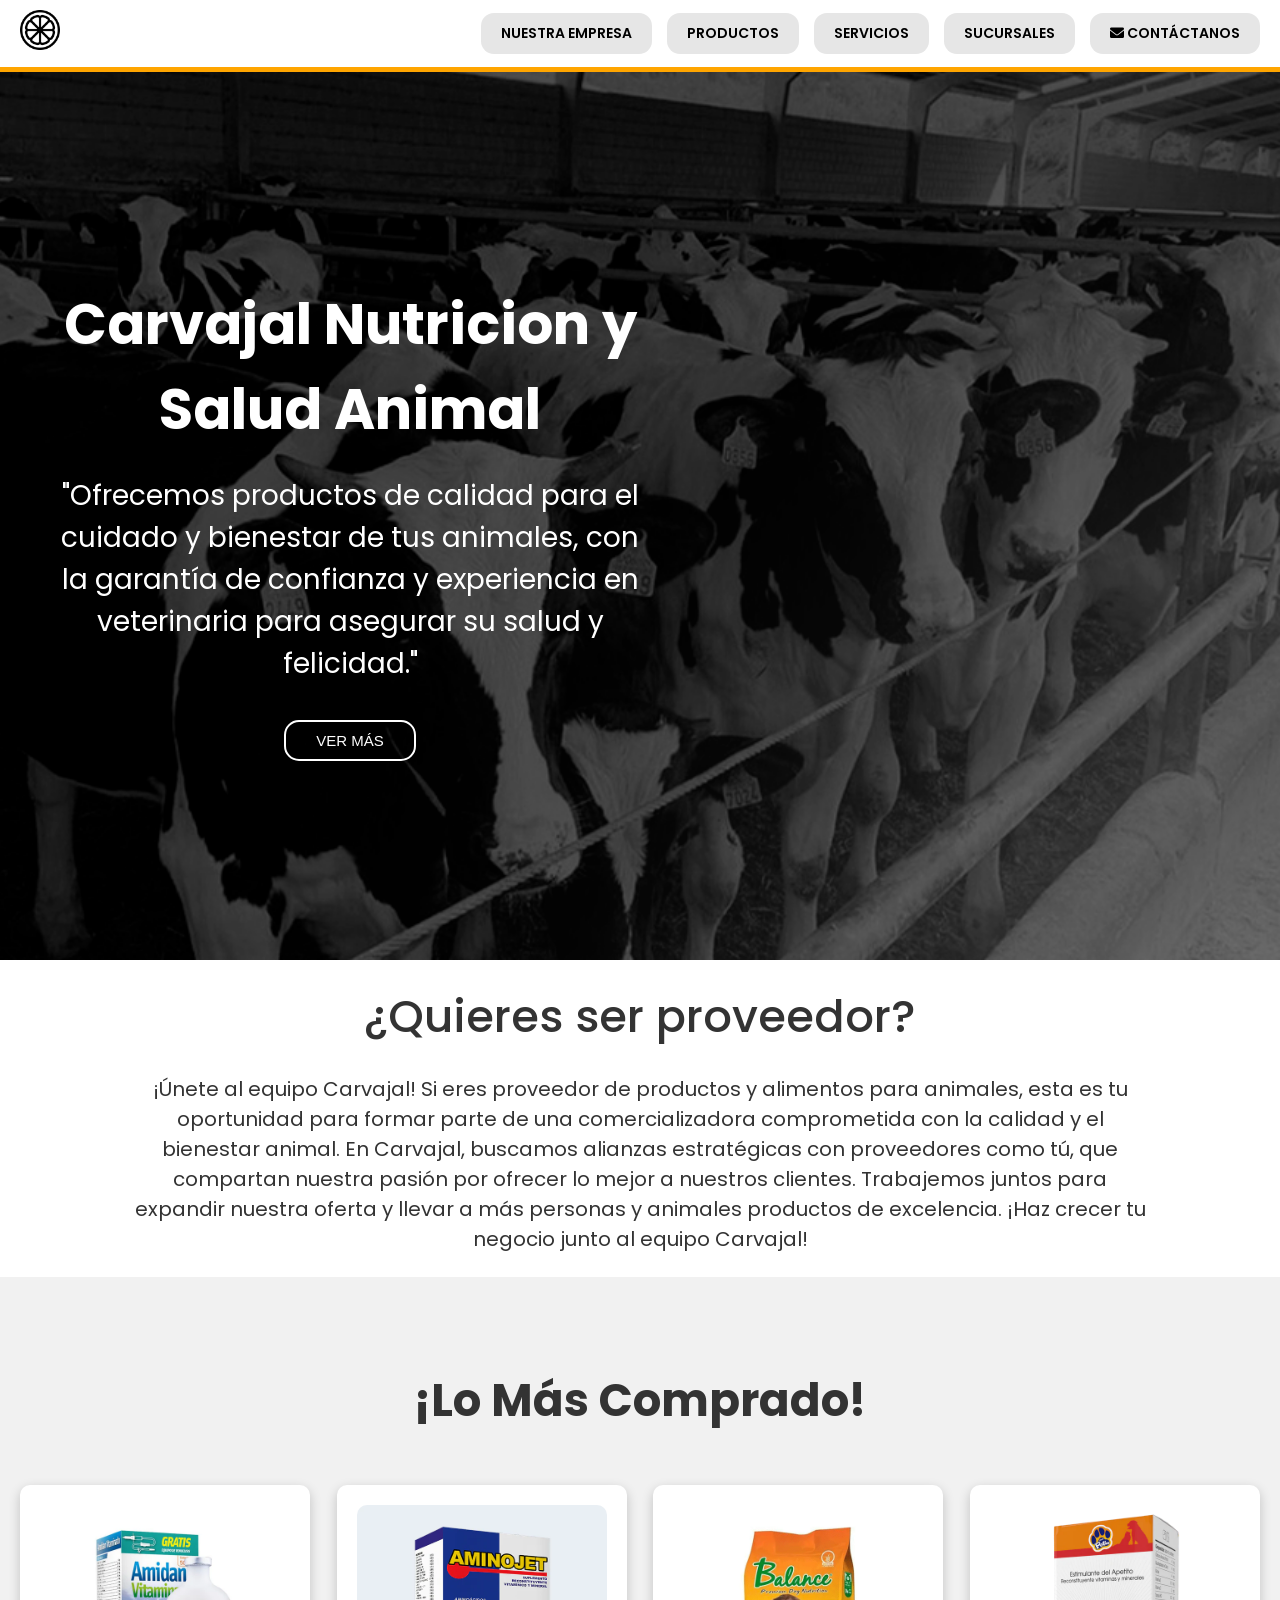
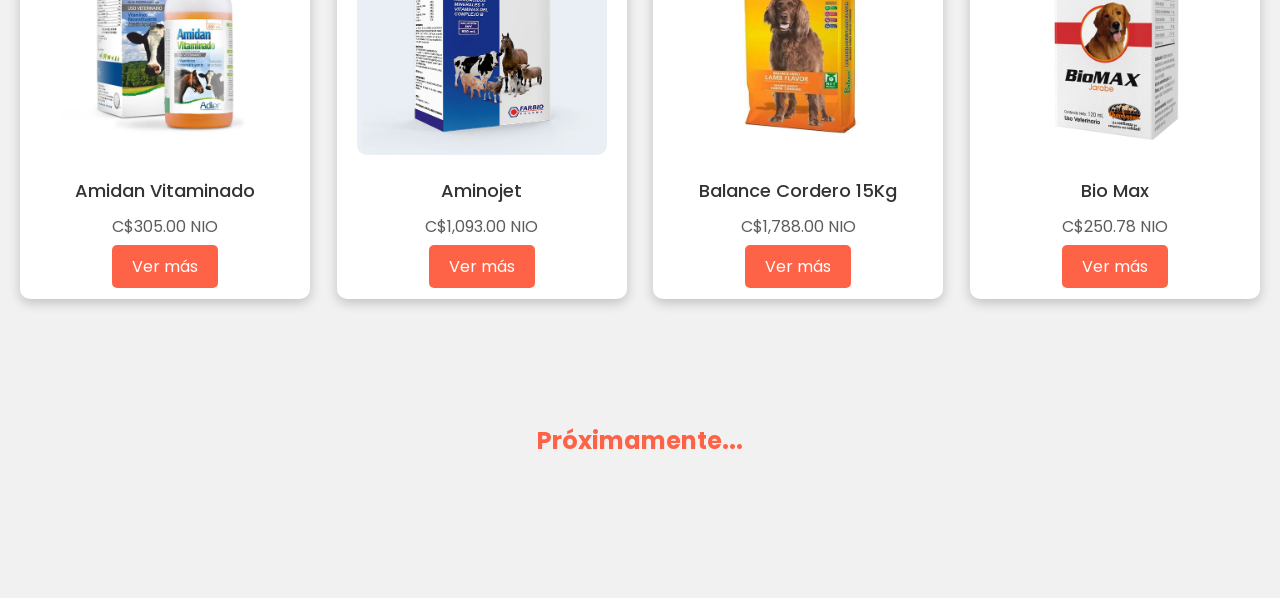
<file: html/index.html>
<!DOCTYPE html>
<html lang="en">
<head>
    <meta charset="UTF-8">
    <meta name="viewport" content="width=device-width, initial-scale=1.0">
    <link rel="stylesheet" href="/css/style.css">
    <title>Carvajal</title>
    <link rel="preconnect" href="https://fonts.googleapis.com">
    <link rel="preconnect" href="https://fonts.gstatic.com" crossorigin>
    <link rel="stylesheet" href="https://cdnjs.cloudflare.com/ajax/libs/font-awesome/6.0.0-beta3/css/all.min.css">
    <link href="https://fonts.googleapis.com/css2?family=Parkinsans:wght@300..800&family=Poppins:ital,wght@0,100;0,200;0,300;0,400;0,500;0,600;0,700;0,800;0,900;1,100;1,200;1,300;1,400;1,500;1,600;1,700;1,800;1,900&display=swap" rel="stylesheet">
</head>
<body>
    <header class="menu">
        <a href="#" class="menu-logo">
            <img src="/img/limon.png" alt="Logo">
        </a>
        <nav class="menu-items">
            <a href="info.html" class="menu-item">NUESTRA EMPRESA</a>
            <a href="productos.html" class="menu-item">PRODUCTOS</a>
            <a href="servicios.html" class="menu-item">SERVICIOS</a>
            <a href="sucursales.html" class="menu-item">SUCURSALES</a>
            <a href="contacto.html" class="menu-item"><i class="fas fa-envelope"></i> CONTÁCTANOS</a>
        </nav>
    </header>
    
    <main>  
        <div class="banner">
            <div class="bloque-banner">
                <h1 class="welcome">Carvajal Nutricion y Salud Animal</h1>
                <p class="slogan">"Ofrecemos productos de calidad para el cuidado y bienestar de tus animales, con la garantía de confianza y experiencia en veterinaria para asegurar su salud y felicidad."</p>
                <button class="ver-mas">Ver Más</button>
            </div>
        </div>

        <section>
            <h4 class="hola">¿Quieres ser proveedor?</h4>
            <p class="description">
                ¡Únete al equipo Carvajal! Si eres proveedor de productos y alimentos para animales, esta es tu oportunidad para formar parte de una comercializadora comprometida con la calidad y el bienestar animal. En Carvajal, buscamos alianzas estratégicas con proveedores como tú, que compartan nuestra pasión por ofrecer lo mejor a nuestros clientes. Trabajemos juntos para expandir nuestra oferta y llevar a más personas y animales productos de excelencia. ¡Haz crecer tu negocio junto al equipo Carvajal!
            </p>
        </section>

        <!-- Nueva sección "Lo Más Comprado" -->
        <section class="lo-mas-comprado">
            <h2 class="txt-lomas">¡Lo Más Comprado!</h2>
            <div class="product-list">
                <div class="product">
                    <img src="/img/amidan-vitaminado.webp" alt="Amidan Vitaminado">
                    <h3>Amidan Vitaminado</h3>
                    <p>C$305.00 NIO</p>
                    <a href="prod-amidan.html" class="button">Ver más</a>
                </div>
                <div class="product">
                    <img src="/img/aminojet.webp" alt="Aminojet">
                    <h3>Aminojet</h3>
                    <p>C$1,093.00 NIO</p>
                    <a href="prod-aminojet.html" class="button">Ver más</a>
                </div>
                <div class="product">
                    <img src="/img/balance-cordero.webp" alt="Balance Cordero 15Kg">
                    <h3>Balance Cordero 15Kg</h3>
                    <p>C$1,788.00 NIO</p>
                    <a href="prod-balance.html" class="button">Ver más</a>
                </div>
                <div class="product">
                    <img src="/img/bio-max.webp" alt="Bio Max">
                    <h3>Bio Max</h3>
                    <p>C$250.78 NIO</p>
                    <a href="prod-biomax.html" class="button">Ver más</a>
                </div>
            </div>
            <p class="proximamente">Próximamente...</p>

        </section>
    </main>
</body>
</html>
</file>
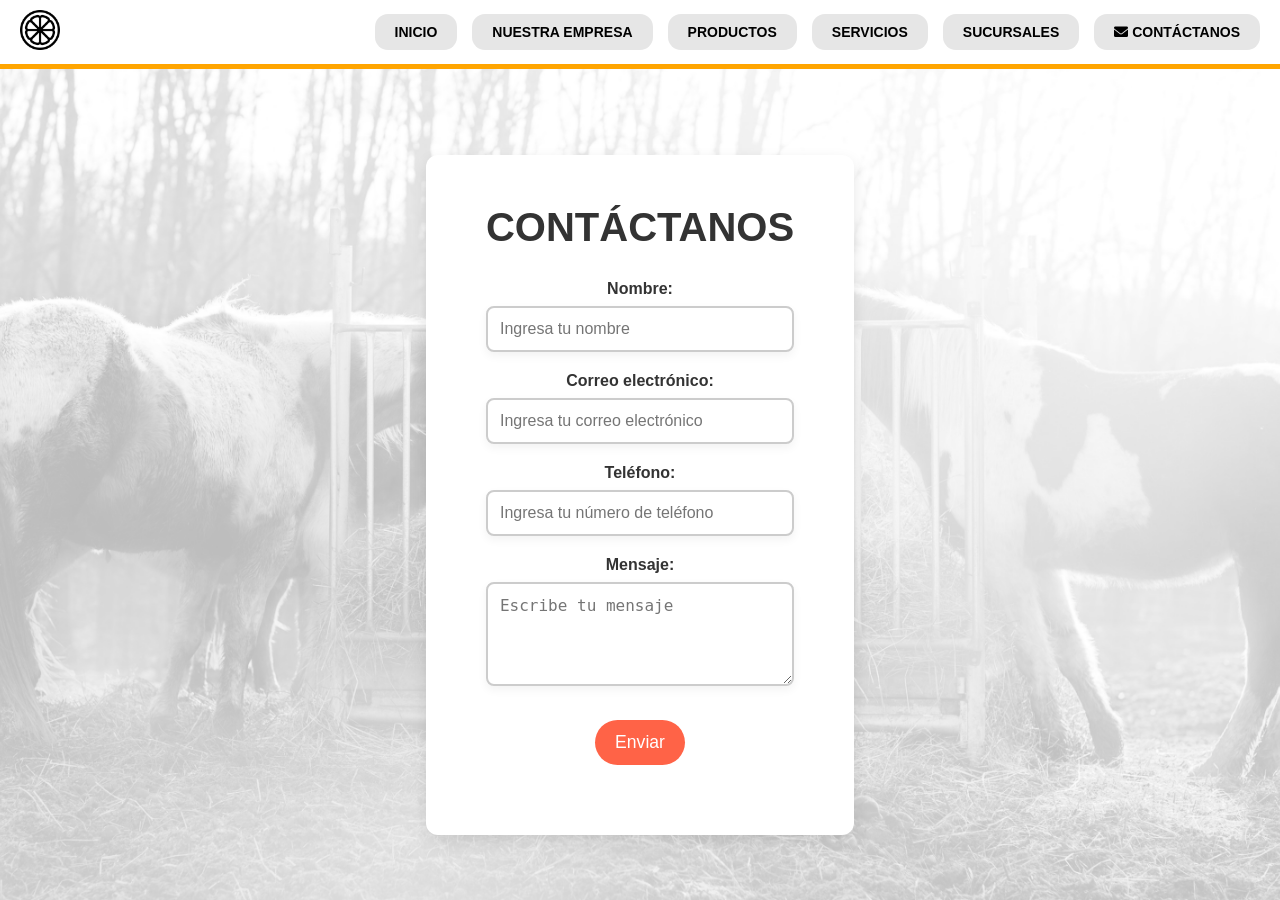
<file: html/contacto.html>
<!DOCTYPE html>
<html lang="es">
<head>
    <meta charset="UTF-8">
    <meta name="viewport" content="width=device-width, initial-scale=1.0">
    <title>Formulario de Contacto</title>
    <link rel="stylesheet" href="/css/contacto.css">
    <link rel="stylesheet" href="https://cdnjs.cloudflare.com/ajax/libs/font-awesome/6.0.0-beta3/css/all.min.css">
</head>
<header class="menu">
    <a href="#" class="menu-logo">
        <img src="/img/limon.png" alt="Logo">
    </a>
    <nav class="menu-items">
        <a href="index.html" class="menu-item">INICIO</a>
        <a href="info.html" class="menu-item">NUESTRA EMPRESA</a>
        <a href="productos.html" class="menu-item">PRODUCTOS</a>
        <a href="servicios.html" class="menu-item">SERVICIOS</a>
        <a href="sucursales.html" class="menu-item">SUCURSALES</a>
        <a href="contacto.html" class="menu-item"><i class="fas fa-envelope"></i> CONTÁCTANOS</a>
    </nav>
</header>
<body>

    <div class="content-wrapper">
        <!-- Sección de Formulario de Contacto -->
        <section class="formulario-contacto">
            <h2>Contáctanos</h2>            
            <form>
                <div class="form-group">
                    <label for="nombre">Nombre:</label>
                    <input type="text" id="nombre" name="nombre" required placeholder="Ingresa tu nombre">
                </div>
                <div class="form-group">
                    <label for="email">Correo electrónico:</label>
                    <input type="email" id="email" name="email" required placeholder="Ingresa tu correo electrónico">
                </div>
                <div class="form-group">
                    <label for="telefono">Teléfono:</label>
                    <input type="tel" id="telefono" name="telefono" placeholder="Ingresa tu número de teléfono">
                </div>
                <div class="form-group">
                    <label for="mensaje">Mensaje:</label>
                    <textarea id="mensaje" name="mensaje" rows="4" required placeholder="Escribe tu mensaje"></textarea>
                </div>
                <div class="form-group">
                    <button type="submit" class="btn-submit">Enviar</button>
                </div>
            </form>
        </section>
    </div>

</body>
</html>
</file>
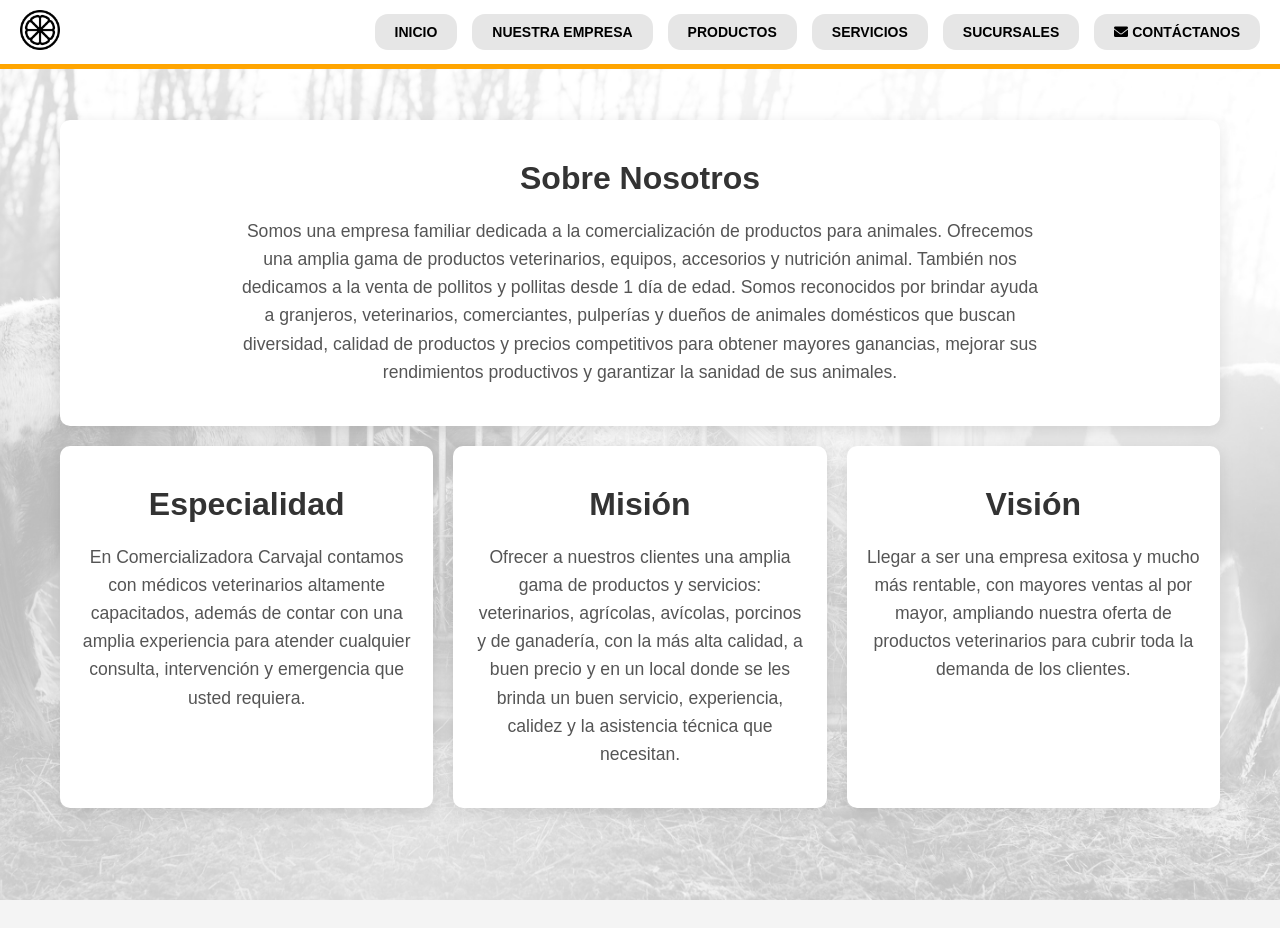
<file: html/info.html>
<!DOCTYPE html>
<html lang="es">
<head>
    <meta charset="UTF-8">
    <meta name="viewport" content="width=device-width, initial-scale=1.0">
    <title>Nuestra Empresa</title>
    <link rel="stylesheet" href="/css/info.css">
    <link rel="stylesheet" href="https://cdnjs.cloudflare.com/ajax/libs/font-awesome/6.0.0-beta3/css/all.min.css">

</head>
<header class="menu">
    <a href="#" class="menu-logo">
        <img src="/img/limon.png" alt="Logo">
    </a>
    <nav class="menu-items">
        <a href="index.html" class="menu-item">INICIO</a>
        <a href="info.html" class="menu-item">NUESTRA EMPRESA</a>
        <a href="productos.html" class="menu-item">PRODUCTOS</a>
        <a href="servicios.html" class="menu-item">SERVICIOS</a>
        <a href="sucursales.html" class="menu-item">SUCURSALES</a>
        <a href="contacto.html" class="menu-item"><i class="fas fa-envelope"></i> CONTÁCTANOS</a>
    </nav>
</header>
<body>

    <div class="content-wrapper">
        <!-- Sección "Sobre Nosotros" -->
        <section class="sobre-nosotros">
            <h2>Sobre Nosotros</h2>
            <p>Somos una empresa familiar dedicada a la comercialización de productos para animales. Ofrecemos una amplia gama de productos veterinarios, equipos, accesorios y nutrición animal. También nos dedicamos a la venta de pollitos y pollitas desde 1 día de edad. Somos reconocidos por brindar ayuda a granjeros, veterinarios, comerciantes, pulperías y dueños de animales domésticos que buscan diversidad, calidad de productos y precios competitivos para obtener mayores ganancias, mejorar sus rendimientos productivos y garantizar la sanidad de sus animales.</p>
        </section>
    
        <!-- Sección "Especialidad", "Misión", y "Visión" en filas de tres columnas -->
        <div class="row">
            <section class="especialidad">
                <h2>Especialidad</h2>
                <p>En Comercializadora Carvajal contamos con médicos veterinarios altamente capacitados, además de contar con una amplia experiencia para atender cualquier consulta, intervención y emergencia que usted requiera.</p>
            </section>
    
            <section class="mision">
                <h2>Misión</h2>
                <p>Ofrecer a nuestros clientes una amplia gama de productos y servicios: veterinarios, agrícolas, avícolas, porcinos y de ganadería, con la más alta calidad, a buen precio y en un local donde se les brinda un buen servicio, experiencia, calidez y la asistencia técnica que necesitan.</p>
            </section>
    
            <section class="vision">
                <h2>Visión</h2>
                <p>Llegar a ser una empresa exitosa y mucho más rentable, con mayores ventas al por mayor, ampliando nuestra oferta de productos veterinarios para cubrir toda la demanda de los clientes.</p>
            </section>
        </div>
    </div>

</body>
</html>
</file>
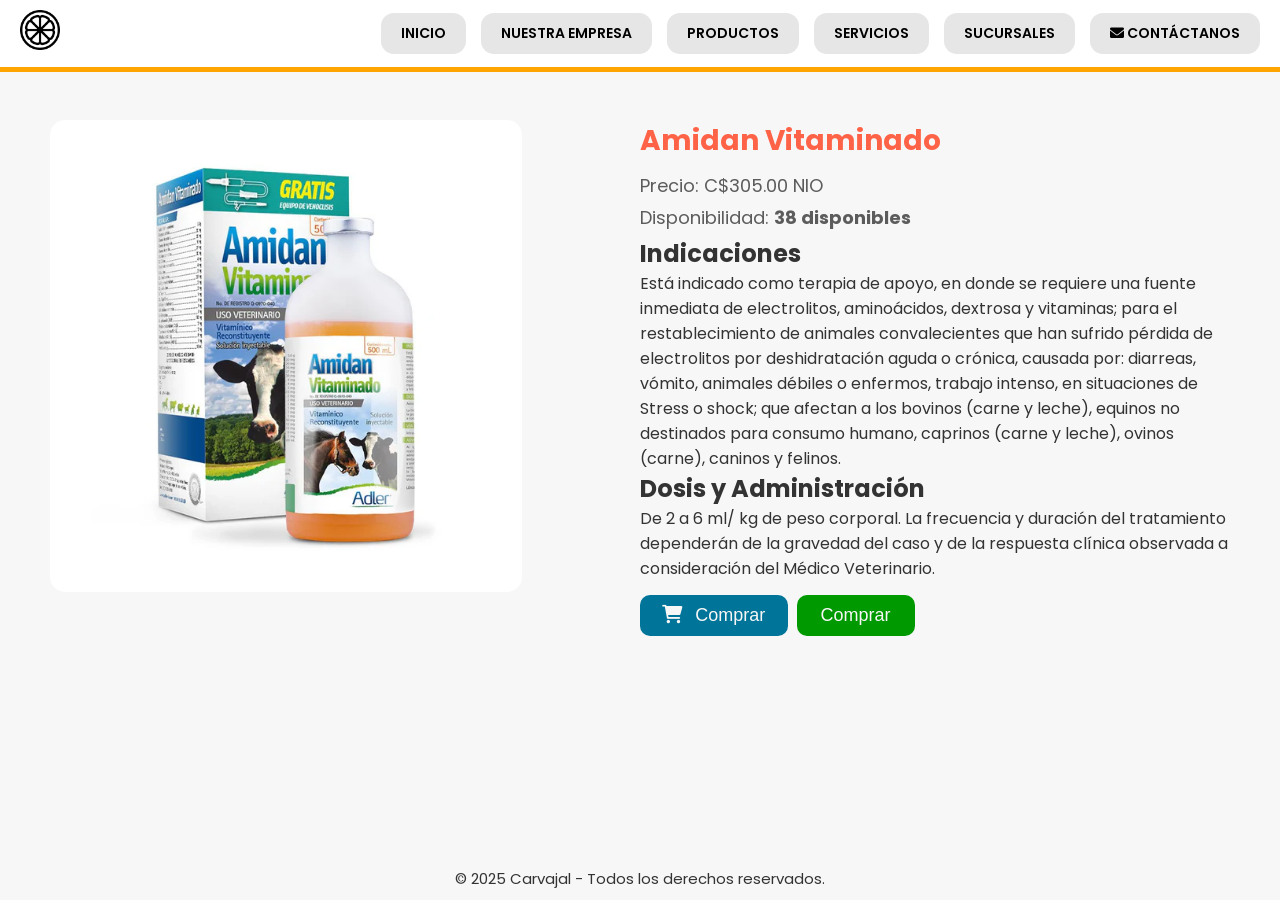
<file: html/prod-amidan.html>
<!DOCTYPE html>
<html lang="en">
<head>
    <meta charset="UTF-8">
    <meta name="viewport" content="width=device-width, initial-scale=1.0">
    <link rel="stylesheet" href="/css/info-productos.css">
    <title>Productos</title>
    <link rel="preconnect" href="https://fonts.googleapis.com">
    <link rel="stylesheet" href="https://cdnjs.cloudflare.com/ajax/libs/font-awesome/6.0.0-beta3/css/all.min.css">
    <link rel="preconnect" href="https://fonts.gstatic.com" crossorigin>
    <link href="https://fonts.googleapis.com/css2?family=Parkinsans:wght@300..800&family=Poppins:ital,wght@0,100;0,200;0,300;0,400;0,500;0,600;0,700;0,800;0,900;1,100;1,200;1,300;1,400;1,500;1,600;1,700;1,800;1,900&display=swap" rel="stylesheet">
</head>
<body>
    <header class="menu">
        <a href="#" class="menu-logo">
            <img src="/img/limon.png" alt="Logo">
        </a>
        <nav class="menu-items">
            <a href="index.html" class="menu-item">INICIO</a>
            <a href="info.html" class="menu-item">NUESTRA EMPRESA</a>
            <a href="contacto.html" class="menu-item">PRODUCTOS</a>
            <a href="servicios.html" class="menu-item">SERVICIOS</a>
            <a href="sucursales.html" class="menu-item">SUCURSALES</a>
            <a href="contacto.html" class="menu-item"><i class="fas fa-envelope"></i> CONTÁCTANOS</a>
        </nav>
    </header>
    
    <main>
        <div class="product-container">
            <div class="product-image">
                <img src="/img/amidan-vitaminado.webp" alt="BAÑOL 20.8%">
            </div>
            <div class="product-info">
                <h1>Amidan Vitaminado</h1>
                <p class="price">Precio: C$305.00 NIO</p>
                <p class="stock">Disponibilidad: <strong>38 disponibles</strong></p>

                <h2>Indicaciones</h2>
                <p>Está indicado como terapia de apoyo, en donde se requiere una fuente inmediata de electrolitos, aminoácidos, dextrosa y vitaminas; para el restablecimiento de animales convalecientes que han sufrido pérdida de electrolitos por deshidratación aguda o crónica, causada por: diarreas, vómito, animales débiles o enfermos, trabajo intenso, en situaciones de Stress o shock; que afectan a los bovinos (carne y leche), equinos no destinados para consumo humano, caprinos (carne y leche), ovinos (carne), caninos y felinos.</p>

                <h2>Dosis y Administración</h2>
                <p>De 2 a 6 ml/ kg de peso corporal. La frecuencia y duración del tratamiento dependerán de la gravedad del caso y de la respuesta clínica observada a consideración del Médico Veterinario.</p>

                <button class="buy-button"><i class="fas fa-shopping-cart"></i> Comprar</button>
                <button class="comprar-button">Comprar</button>
            </div>
        </div>
    </main>

    <footer>
        <p>© 2025 Carvajal - Todos los derechos reservados.</p>
    </footer>
</body>
</html>
</file>
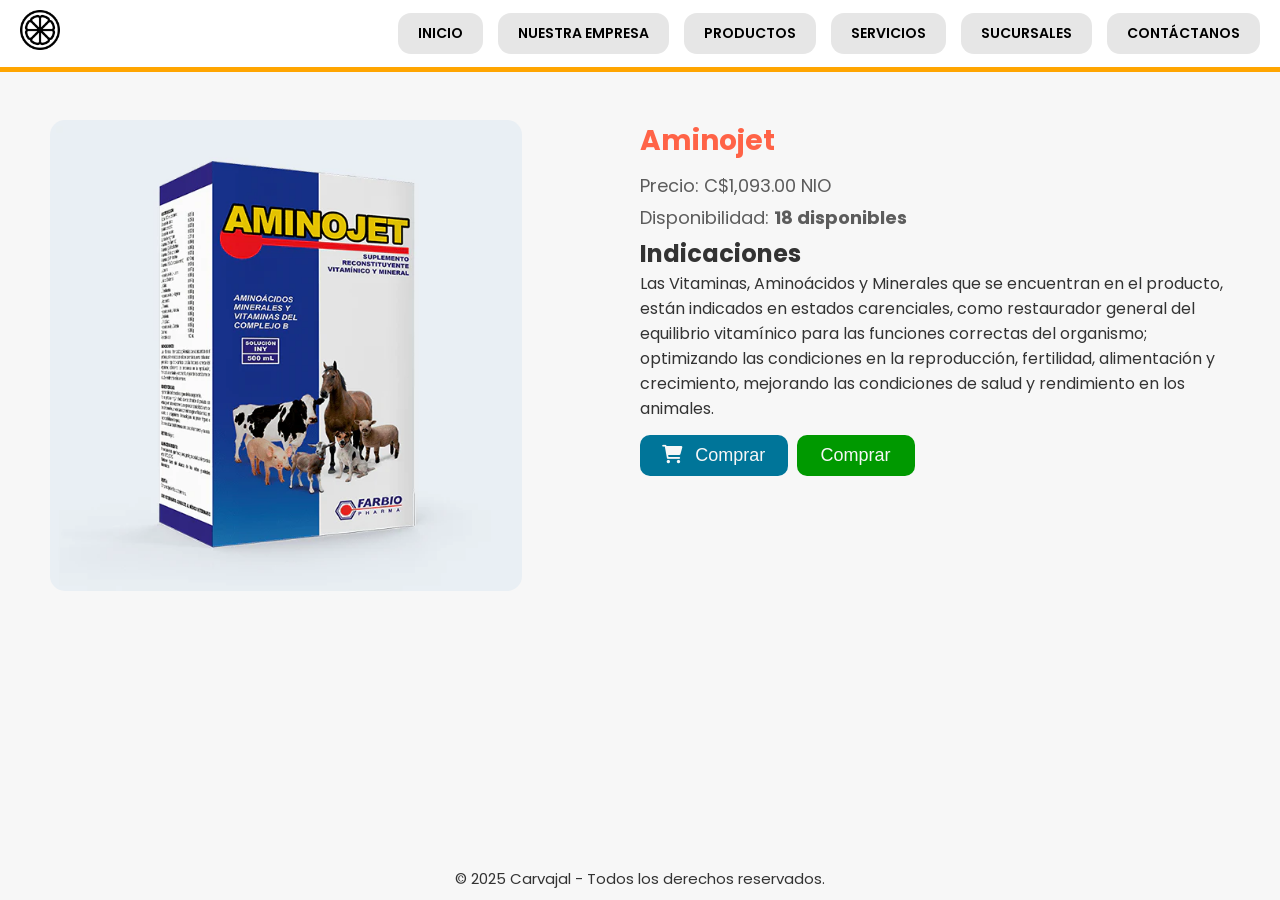
<file: html/prod-aminojet.html>
<!DOCTYPE html>
<html lang="en">
<head>
    <meta charset="UTF-8">
    <meta name="viewport" content="width=device-width, initial-scale=1.0">
    <link rel="stylesheet" href="/css/info-productos.css">
    <title>Productos</title>
    <link rel="preconnect" href="https://fonts.googleapis.com">
    <link rel="stylesheet" href="https://cdnjs.cloudflare.com/ajax/libs/font-awesome/6.0.0-beta3/css/all.min.css">
    <link rel="preconnect" href="https://fonts.gstatic.com" crossorigin>
    <link href="https://fonts.googleapis.com/css2?family=Parkinsans:wght@300..800&family=Poppins:ital,wght@0,100;0,200;0,300;0,400;0,500;0,600;0,700;0,800;0,900;1,100;1,200;1,300;1,400;1,500;1,600;1,700;1,800;1,900&display=swap" rel="stylesheet">
</head>
<body>
    <header class="menu">
        <a href="#" class="menu-logo">
            <img src="/img/limon.png" alt="Logo">
        </a>
        <nav class="menu-items">
            <a href="index.html" class="menu-item">INICIO</a>
            <a href="info.html" class="menu-item">NUESTRA EMPRESA</a>
            <a href="productos.html" class="menu-item">PRODUCTOS</a>
            <a href="servicios.html" class="menu-item">SERVICIOS</a>
            <a href="sucursales.html" class="menu-item">SUCURSALES</a>
            <a href="contacto.html" class="menu-item">CONTÁCTANOS</a>
        </nav>
    </header>
    
    <main>
        <div class="product-container">
            <div class="product-image">
                <img src="/img/aminojet.webp" alt="BAÑOL 20.8%">
            </div>
            <div class="product-info">
                <h1>Aminojet</h1>
                <p class="price">Precio: C$1,093.00 NIO                </p>
                <p class="stock">Disponibilidad: <strong>18 disponibles</strong></p>

                <h2>Indicaciones</h2>
                <p>Las Vitaminas, Aminoácidos y Minerales que se encuentran en el producto, están indicados en estados carenciales, como restaurador general del equilibrio vitamínico para las funciones correctas del organismo; optimizando las condiciones en la reproducción, fertilidad, alimentación y crecimiento, mejorando las condiciones de salud y rendimiento en los animales.
                </p>

                <button class="buy-button"><i class="fas fa-shopping-cart"></i> Comprar</button>
                <button class="comprar-button">Comprar</button>
            </div>
        </div>
    </main>

    <footer>
        <p>© 2025 Carvajal - Todos los derechos reservados.</p>
    </footer>
</body>
</html>
</file>
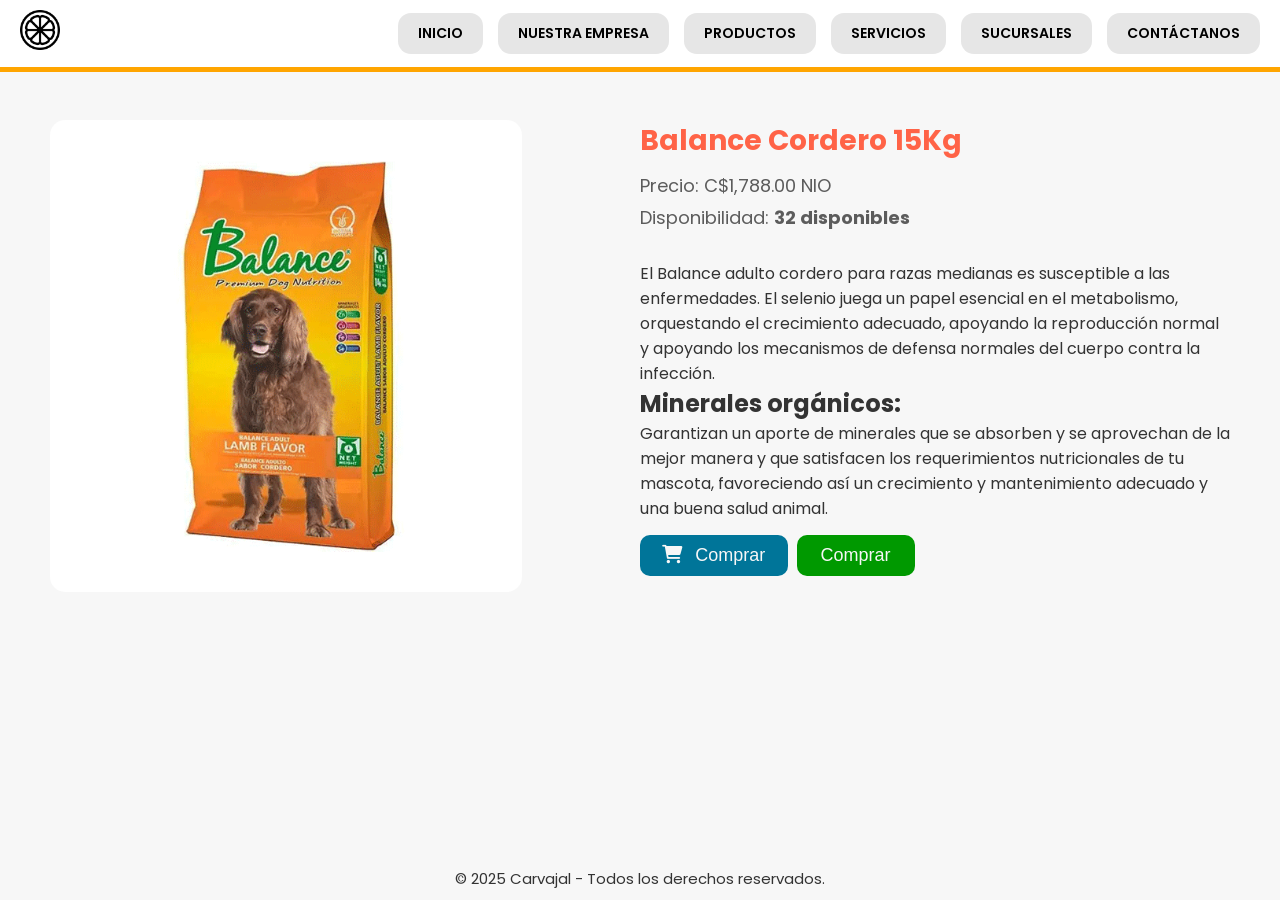
<file: html/prod-balance.html>
<!DOCTYPE html>
<html lang="en">
<head>
    <meta charset="UTF-8">
    <meta name="viewport" content="width=device-width, initial-scale=1.0">
    <link rel="stylesheet" href="/css/info-productos.css">
    <title>Productos</title>
    <link rel="preconnect" href="https://fonts.googleapis.com">
    <link rel="stylesheet" href="https://cdnjs.cloudflare.com/ajax/libs/font-awesome/6.0.0-beta3/css/all.min.css">
    <link rel="preconnect" href="https://fonts.gstatic.com" crossorigin>
    <link href="https://fonts.googleapis.com/css2?family=Parkinsans:wght@300..800&family=Poppins:ital,wght@0,100;0,200;0,300;0,400;0,500;0,600;0,700;0,800;0,900;1,100;1,200;1,300;1,400;1,500;1,600;1,700;1,800;1,900&display=swap" rel="stylesheet">
</head>
<body>
    <header class="menu">
        <a href="#" class="menu-logo">
            <img src="/img/limon.png" alt="Logo">
        </a>
        <nav class="menu-items">
            <a href="index.html" class="menu-item">INICIO</a>
            <a href="info.html" class="menu-item">NUESTRA EMPRESA</a>
            <a href="productos.html" class="menu-item">PRODUCTOS</a>
            <a href="servicios.html" class="menu-item">SERVICIOS</a>
            <a href="sucursales.html" class="menu-item">SUCURSALES</a>
            <a href="contacto.html" class="menu-item">CONTÁCTANOS</a>
        </nav>
    </header>
    
    <main>
        <div class="product-container">
            <div class="product-image">
                <img src="/img/balance-cordero.webp" alt="BAÑOL 20.8%">
            </div>
            <div class="product-info">
                <h1>Balance Cordero 15Kg</h1>
                <p class="price">Precio: C$1,788.00 NIO</p>
                <p class="stock">Disponibilidad: <strong>32 disponibles</strong></p>
                <br>
                <p>El Balance adulto cordero para razas medianas es susceptible a las enfermedades. El selenio juega un papel esencial en el metabolismo, orquestando el crecimiento adecuado, apoyando la reproducción normal y apoyando los mecanismos de defensa normales del cuerpo contra la infección.
                </p>
                <h2>Minerales orgánicos:</h2>
                <p>Garantizan un aporte de minerales que se absorben y se aprovechan de la mejor manera y que satisfacen los requerimientos nutricionales de tu mascota, favoreciendo así un crecimiento y mantenimiento adecuado y una buena salud animal.
                </p>
                <button class="buy-button"><i class="fas fa-shopping-cart"></i> Comprar</button>
                <button class="comprar-button">Comprar</button>

            </div>
        </div>
    </main>

    <footer>
        <p>© 2025 Carvajal - Todos los derechos reservados.</p>
    </footer>
</body>
</html>
</file>
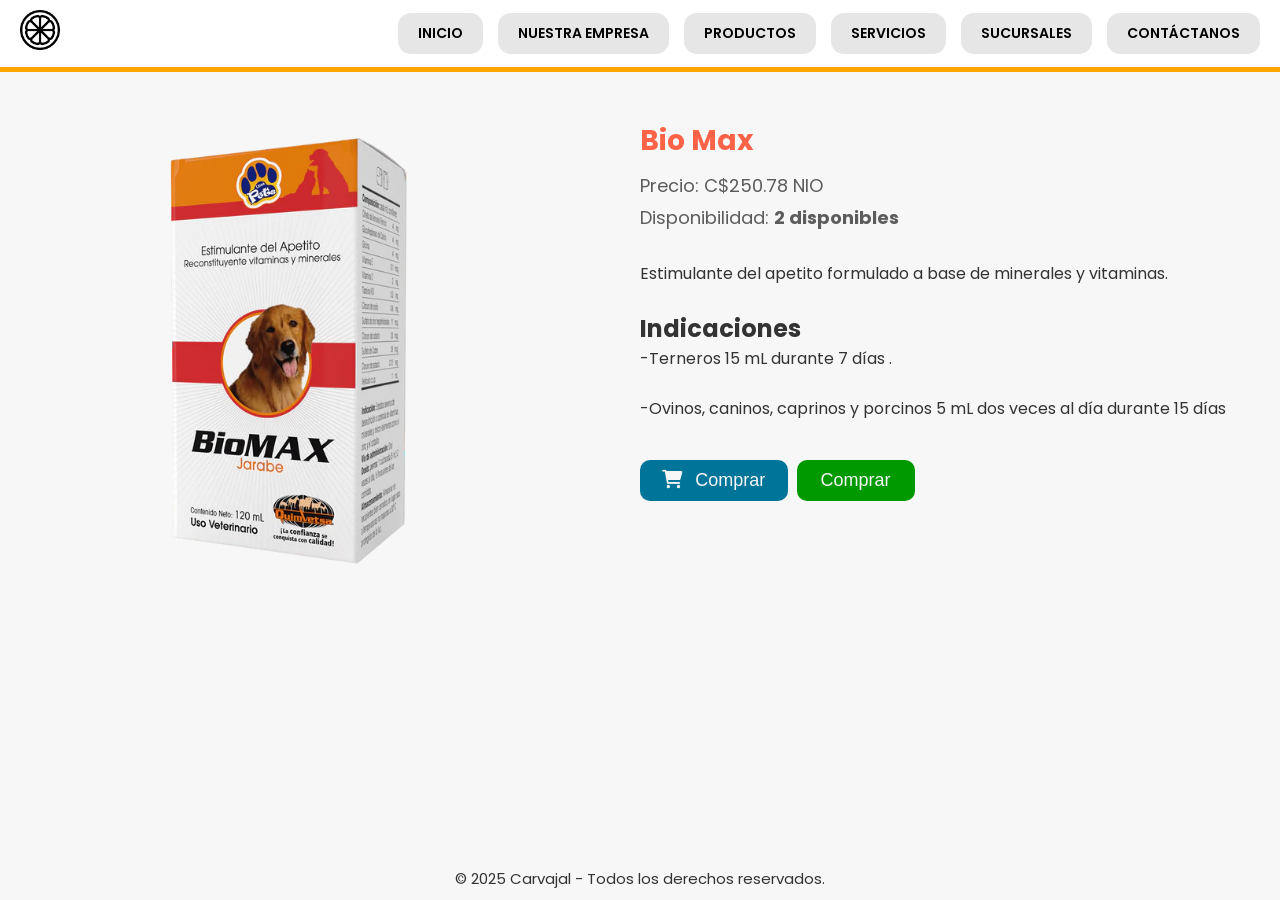
<file: html/prod-biomax.html>
<!DOCTYPE html>
<html lang="en">
<head>
    <meta charset="UTF-8">
    <meta name="viewport" content="width=device-width, initial-scale=1.0">
    <link rel="stylesheet" href="/css/info-productos.css">
    <title>Productos</title>
    <link rel="preconnect" href="https://fonts.googleapis.com">
    <link rel="preconnect" href="https://fonts.gstatic.com" crossorigin>
    <link rel="stylesheet" href="https://cdnjs.cloudflare.com/ajax/libs/font-awesome/6.0.0-beta3/css/all.min.css">
    <link href="https://fonts.googleapis.com/css2?family=Parkinsans:wght@300..800&family=Poppins:ital,wght@0,100;0,200;0,300;0,400;0,500;0,600;0,700;0,800;0,900;1,100;1,200;1,300;1,400;1,500;1,600;1,700;1,800;1,900&display=swap" rel="stylesheet">
</head>
<body>
    <header class="menu">
        <a href="#" class="menu-logo">
            <img src="/img/limon.png" alt="Logo">
        </a>
        <nav class="menu-items">
            <a href="index.html" class="menu-item">INICIO</a>
            <a href="info.html" class="menu-item">NUESTRA EMPRESA</a>
            <a href="productos.html" class="menu-item">PRODUCTOS</a>
            <a href="servicios.html" class="menu-item">SERVICIOS</a>
            <a href="sucursales.html" class="menu-item">SUCURSALES</a>
            <a href="contacto.html" class="menu-item">CONTÁCTANOS</a>
        </nav>
    </header>
    
    <main>
        <div class="product-container">
            <div class="product-image">
                <img src="/img/bio-max.webp" alt="BAÑOL 20.8%">
            </div>
            <div class="product-info">
                <h1>Bio Max
                </h1>
                <p class="price">Precio: C$250.78 NIO</p>
                <p class="stock">Disponibilidad: <strong>2 disponibles</strong></p>
                <br>
                <p>Estimulante del apetito formulado a base de
                    minerales y vitaminas.
                </p>
                <br>
                <h2>Indicaciones</h2>
                <p>-Terneros 15 mL durante 7 días .</p>
                <br>
                <p>-Ovinos, caninos, caprinos y porcinos 5 mL dos veces al día durante 15 días</p>
                <br>
                <button class="buy-button"><i class="fas fa-shopping-cart"></i> Comprar</button>
                <button class="comprar-button">Comprar</button>

            </div>
        </div>
    </main>

    <footer>
        <p>© 2025 Carvajal - Todos los derechos reservados.</p>
    </footer>
</body>
</html>
</file>
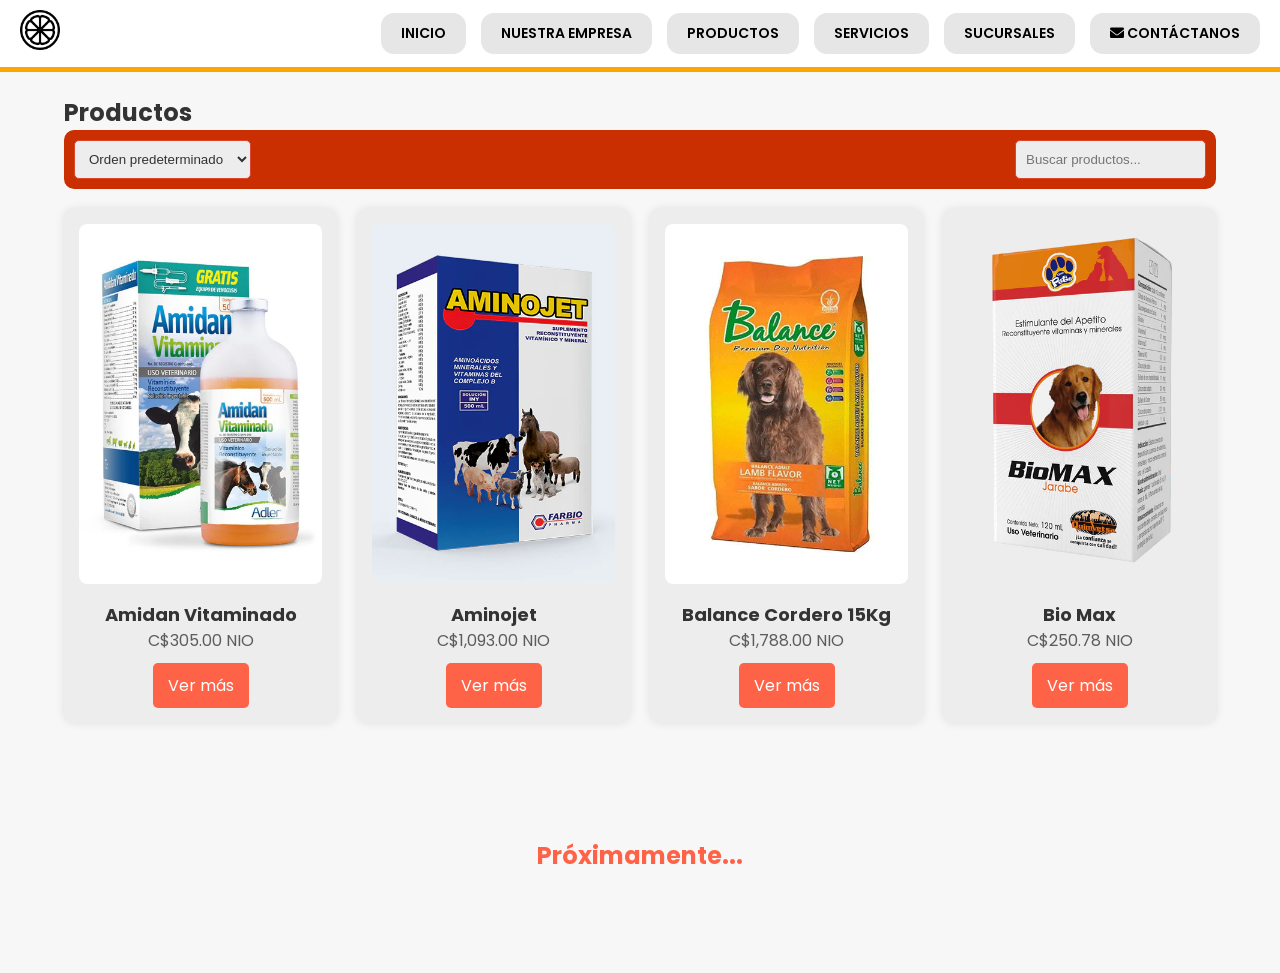
<file: html/productos.html>
<!DOCTYPE html>
<html lang="es">
<head>
    <meta charset="UTF-8">
    <meta name="viewport" content="width=device-width, initial-scale=1.0">
    <title>Productos</title>
    <link rel="stylesheet" href="/css/productos.css">
    <link rel="preconnect" href="https://fonts.googleapis.com">
    <link rel="preconnect" href="https://fonts.gstatic.com" crossorigin>
    <link rel="stylesheet" href="https://cdnjs.cloudflare.com/ajax/libs/font-awesome/6.0.0-beta3/css/all.min.css">
    <link href="https://fonts.googleapis.com/css2?family=Parkinsans:wght@300..800&family=Poppins:ital,wght@0,100;0,200;0,300;0,400;0,500;0,600;0,700;0,800;0,900;1,100;1,200;1,300;1,400;1,500;1,600;1,700;1,800;1,900&display=swap" rel="stylesheet">
</head>
<body>
    <header class="menu">
        <a href="#" class="menu-logo">
            <img src="/img/limon.png" alt="Logo">
        </a>
        <nav class="menu-items">
            <a href="index.html" class="menu-item">INICIO</a>
            <a href="info.html" class="menu-item">NUESTRA EMPRESA</a>
            <a href="productos.html" class="menu-item">PRODUCTOS</a>
            <a href="servicios.html" class="menu-item">SERVICIOS</a>
            <a href="sucursales.html" class="menu-item">SUCURSALES</a>
            <a href="contacto.html" class="menu-item"><i class="fas fa-envelope"></i> CONTÁCTANOS</a>
        </nav>
    </header>
    <div class="header">Veterinaria - Tienda</div>
    <div class="container">
        <h2>Productos</h2>
        <div class="filters">
            <select>
                <option>Orden predeterminado</option>
                <option>Precio: Menor a mayor</option>
                <option>Precio: Mayor a menor</option>
            </select>
            <input type="text" placeholder="Buscar productos...">
        </div>
        <div class="product-list">
            <div class="product">
                <img src="/img/amidan-vitaminado.webp">
                <h3>Amidan Vitaminado</h3>
                <p>C$305.00 NIO</p>
                <a href="prod-amidan.html" class="button">Ver más</a>
            </div>
            <div class="product">
                <img src="/img/aminojet.webp">
                <h3>Aminojet</h3>
                <p>C$1,093.00 NIO
                </p>
                <a href="prod-aminojet.html" class="button">Ver más</a>
            </div>
            <div class="product">
                <img src="/img/balance-cordero.webp">
                <h3>Balance Cordero 15Kg</h3>
                <p>C$1,788.00 NIO</p>
                <a href="prod-balance.html" class="button">Ver más</a>
            </div>
            <div class="product">
                <img src="/img/bio-max.webp">
                <h3>Bio Max</h3>
                <p>C$250.78 NIO                </p>
                <a href="prod-biomax.html" class="button">Ver más</a>
            </div>
        </div>
        
        <p class="proximamente">Próximamente...</p>
    </div>

</body>
</html>
</file>
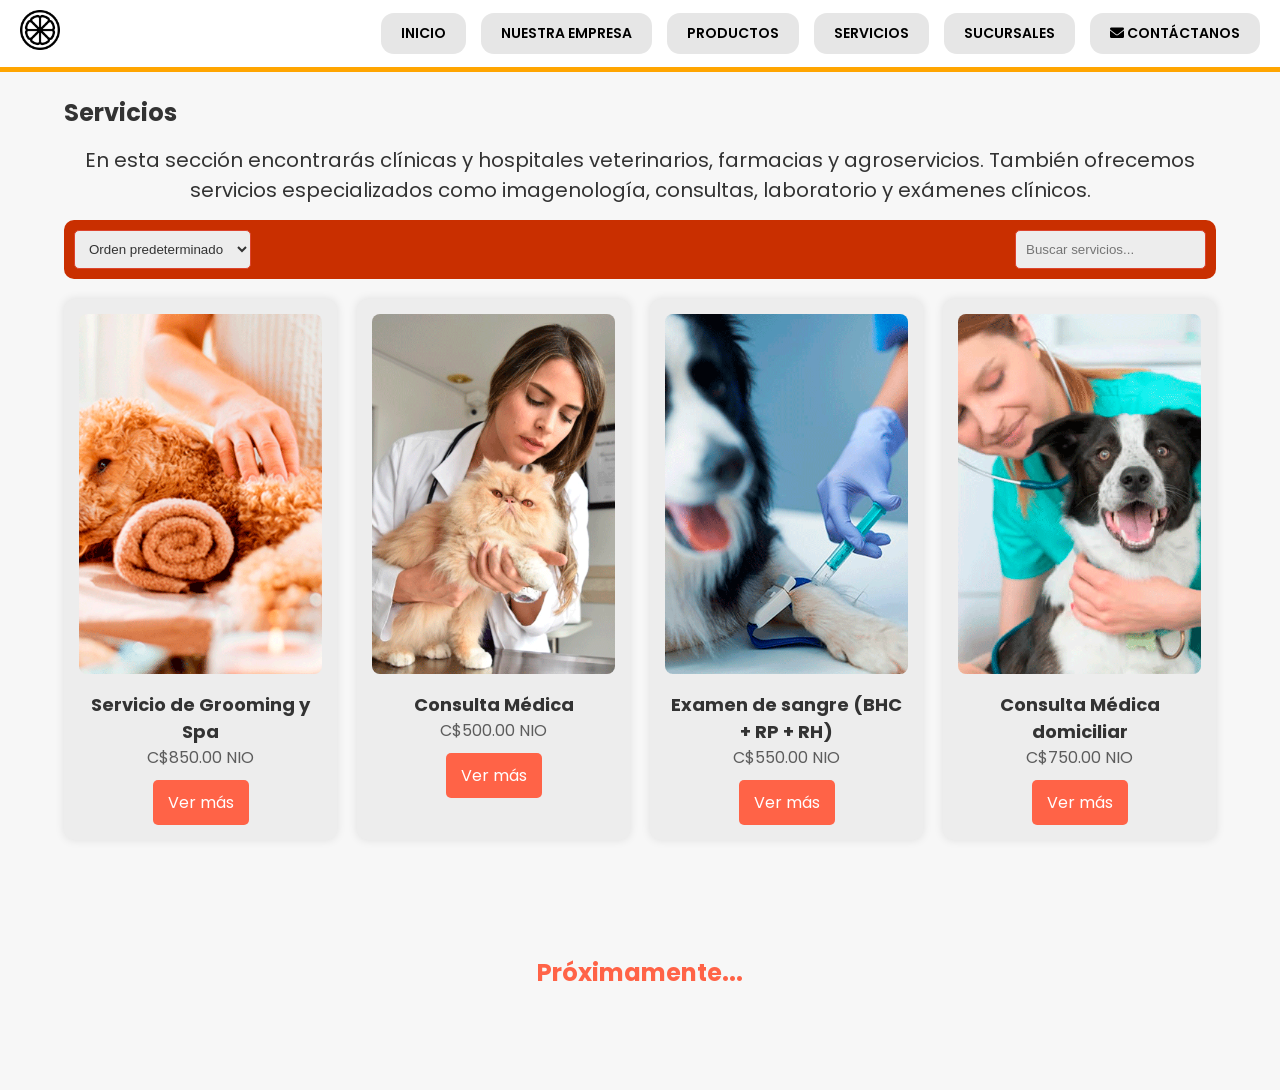
<file: html/servicios.html>
<!DOCTYPE html>
<html lang="es">
<head>
    <meta charset="UTF-8">
    <meta name="viewport" content="width=device-width, initial-scale=1.0">
    <title>Servicios</title>
    <link rel="stylesheet" href="/css/servicios.css">
    <link rel="preconnect" href="https://fonts.googleapis.com">
    <link rel="preconnect" href="https://fonts.gstatic.com" crossorigin>
    <link rel="stylesheet" href="https://cdnjs.cloudflare.com/ajax/libs/font-awesome/6.0.0-beta3/css/all.min.css">
    <link href="https://fonts.googleapis.com/css2?family=Parkinsans:wght@300..800&family=Poppins:ital,wght@0,100;0,200;0,300;0,400;0,500;0,600;0,700;0,800;0,900;1,100;1,200;1,300;1,400;1,500;1,600;1,700;1,800;1,900&display=swap" rel="stylesheet">
</head>
<body>
    <header class="menu">
        <a href="#" class="menu-logo">
            <img src="/img/limon.png" alt="Logo">
        </a>
        <nav class="menu-items">
            <a href="index.html" class="menu-item">INICIO</a>
            <a href="info.html" class="menu-item">NUESTRA EMPRESA</a>
            <a href="productos.html" class="menu-item">PRODUCTOS</a>
            <a href="servicios.html" class="menu-item">SERVICIOS</a>
            <a href="sucursales.html" class="menu-item">SUCURSALES</a>
            <a href="contacto.html" class="menu-item"><i class="fas fa-envelope"></i> CONTÁCTANOS</a>
        </nav>
    </header>
    <div class="header">Veterinaria - Tienda</div>
    <div class="container">
        <h2>Servicios</h2>
        <p class="servicios-desc">
            En esta sección encontrarás clínicas y hospitales veterinarios, farmacias y agroservicios.  
            También ofrecemos servicios especializados como imagenología, consultas, laboratorio y exámenes clínicos.
        </p>
        
        <div class="filters">
            <select>
                <option>Orden predeterminado</option>
                <option>Precio: Menor a mayor</option>
                <option>Precio: Mayor a menor</option>
            </select>
            <input type="text" placeholder="Buscar servicios...">
        </div>
        <div class="product-list">
            <div class="product">
                <img src="/img/srv1.png">
                <h3>Servicio de Grooming y Spa</h3>
                <p>C$850.00 NIO
                </p>
                <a href="" class="button">Ver más</a>
            </div>
            <div class="product">
                <img src="/img/srv2.png">
                <h3>Consulta Médica</h3>
                <p>C$500.00 NIO
                </p>
                <a href="" class="button">Ver más</a>
            </div>
            <div class="product">
                <img src="/img/srv3.png">
                <h3>Examen de sangre (BHC + RP + RH)</h3>
                <p>C$550.00 NIO</p>
                <a href="" class="button">Ver más</a>
            </div>
            <div class="product">
                <img src="/img/srv4.png">
                <h3>Consulta Médica domiciliar</h3>
                <p>C$750.00 NIO                </p>
                <a href="" class="button">Ver más</a>
            </div>
        </div>
        
        <p class="proximamente">Próximamente...</p>
    </div>

</body>
</html>
</file>
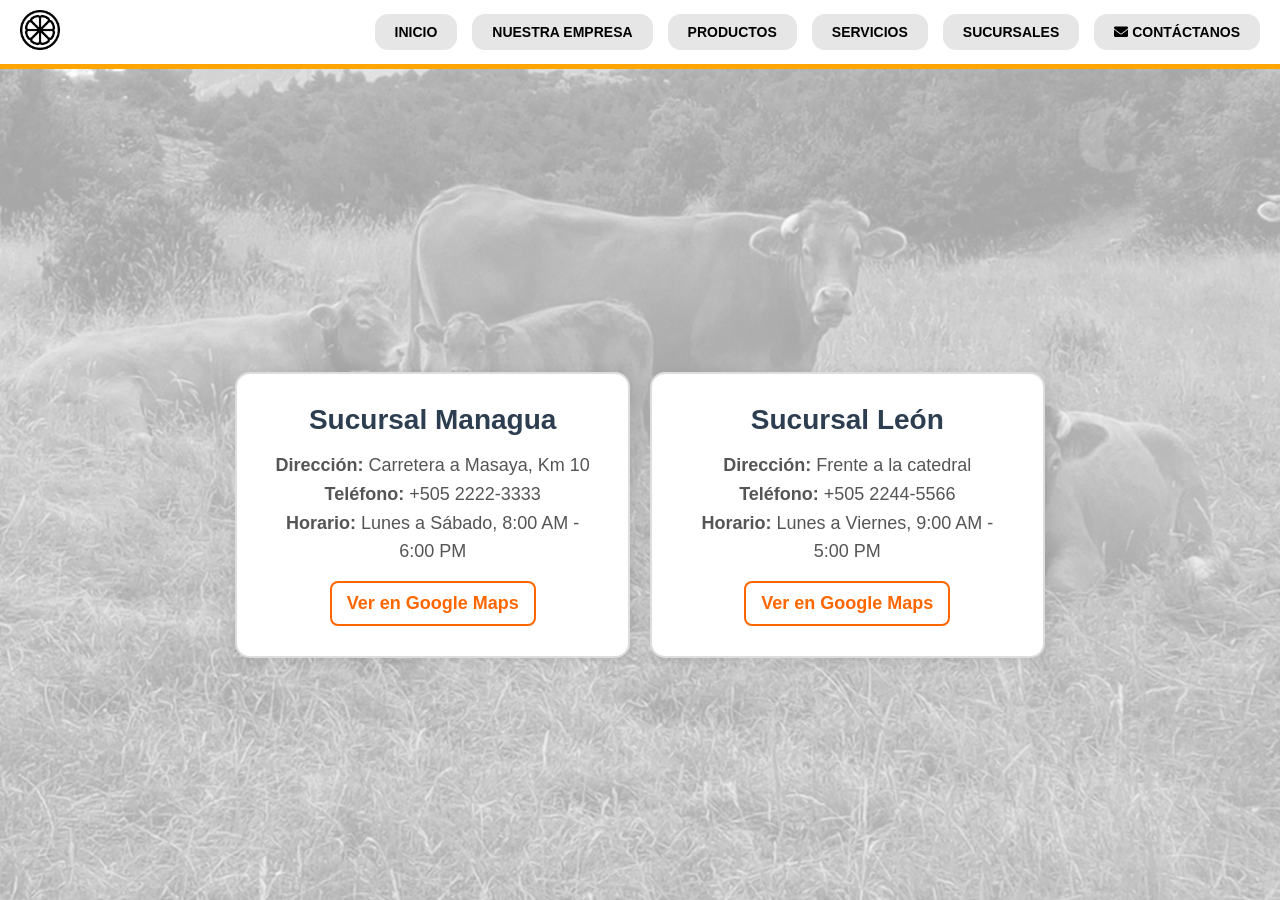
<file: html/sucursales.html>
<!DOCTYPE html>
<html lang="es">
<head>
    <meta charset="UTF-8">
    <meta name="viewport" content="width=device-width, initial-scale=1.0">
    <title>Surcursales</title>
    <link rel="stylesheet" href="/css/surcursales.css">
    <link rel="stylesheet" href="https://cdnjs.cloudflare.com/ajax/libs/font-awesome/6.0.0-beta3/css/all.min.css">
</head>
<header class="menu">
    <a href="#" class="menu-logo">
        <img src="/img/limon.png" alt="Logo">
    </a>
    <nav class="menu-items">
        <a href="index.html" class="menu-item">INICIO</a>
        <a href="info.html" class="menu-item">NUESTRA EMPRESA</a>
        <a href="productos.html" class="menu-item">PRODUCTOS</a>
        <a href="servicios.html" class="menu-item">SERVICIOS</a>
        <a href="sucursales.html" class="menu-item">SUCURSALES</a>
        <a href="contacto.html" class="menu-item"><i class="fas fa-envelope"></i> CONTÁCTANOS</a>
    </nav>
</header>
<body>
    <section class="sucursales">
        <div class="sucursal">
            <h2>Sucursal Managua</h2>
            <p><strong>Dirección:</strong> Carretera a Masaya, Km 10</p>
            <p><strong>Teléfono:</strong> +505 2222-3333</p>
            <p><strong>Horario:</strong> Lunes a Sábado, 8:00 AM - 6:00 PM</p>
            <a href="https://goo.gl/maps/ejemplo" target="_blank">Ver en Google Maps</a>
        </div>
    
        <div class="sucursal">
            <h2>Sucursal León</h2>
            <p><strong>Dirección:</strong> Frente a la catedral</p>
            <p><strong>Teléfono:</strong> +505 2244-5566</p>
            <p><strong>Horario:</strong> Lunes a Viernes, 9:00 AM - 5:00 PM</p>
            <a href="https://goo.gl/maps/ejemplo" target="_blank">Ver en Google Maps</a>
        </div>
    </section>
    
</body>

</html>
</file>
<file: css/style.css>
:root {
    --primary-100: #FF6347;
    --primary-200: #dc442e;
    --primary-300: #c92f00;
    --accent-100: #7FFF00;
    --accent-200: #009900;
    --text-100: #333333;  
    --text-200: #5c5c5c;
    --bg-100: #FFFFFF; 
    --bg-200: #F1F1F1;  
    --bg-300: #E0E0E0;  
}

* {
    box-sizing: border-box;
    margin: 0;
    padding: 0;
    user-select: none;
}

body {
    padding-top: 60px; 
    font-family: "Poppins", serif;
    font-weight: 400;
    font-style: normal;
    color: var(--text-100);  
    background-color: var(--bg-100);  
    overflow-x: hidden; 
}


.banner {
    height: 100vh;
    background-image: url('/img/banner.png');
    background-size: cover;
    background-position: center;
    display: flex;
    justify-content: left;
    align-items: center;
    text-align: center;
    padding: 0 20px;
    position: relative; /* No cambiar, se mantiene encima del contenido */
    z-index: 1; /* Asegúrate de que el banner tenga un z-index menor que el del header */
}

.bloque-banner {
    font-size: 28px;
    width: 50%;
    text-align: center;  
    padding-left: 40px;  
}

.ver-mas {
    background: transparent;
    color: white;
    border: 2px solid white;
    border-radius: 15px;
    padding: 10px 30px;
    display: inline-block;
    text-align: center;
    cursor: pointer;
    font-size: 15px;
    text-transform: uppercase;
    margin-top: 35px;
    transition: all 0.3s ease;
}

.ver-mas:hover {
    background: rgba(255, 255, 255, 0.2);
    color: white;  
    transform: scale(1.05);  
    box-shadow: 0 4px 12px rgba(0, 0, 0, 0.15);  
}

.welcome{
    display: flex;
    justify-content: center;  
    align-items: center;     
    text-align: center;       
    width: 100%;
    margin-top: 23px;
    color: rgb(255, 255, 255);
} 

.slogan {
    display: flex;
    justify-content: center;  
    align-items: center;     
    text-align: center;       
    width: 100%;
    margin-top: 23px;
    color: white;
}

.hola {
    font-weight: 500;
    font-size: 45px;
    text-align: center;  
    width: 100%;
    margin-top: 23px;
    color: var(--text-100);
    transition: all 0.3s ease;

}

.hola:hover{
    transform: scale(1.05); 
    color: var(--primary-100);
}

.nueva-seccion {
    font-weight: 350;
    font-size: 45px;
    text-align: center;
    width: 100%;
    padding: 40px;
    margin-top: 50px;
    line-height: 1.6;
    background-color: var(--bg-200); 
    color: var(--text-100); 
}

.enviar-correo {
    font-weight: 500;
    font-size: 25px;
    margin-bottom: 10px;
    display: block;
    text-align: center;
    margin-left: auto;
    margin-right: auto;
}

input, textarea {
    width: 60%;
    padding: 10px;
    font-size: 16px;
    margin-bottom: 15px;
    border-radius: 10px;
    border: 2px solid #444;
    background-color: var(--bg-200);  
    color: var(--text-100); 
    margin-left: auto;
    margin-right: auto;
    display: block;
}

textarea {
    resize: vertical;
}

button.enviar-btn {
    padding: 10px 20px;
    font-size: 20px;
    border-radius: 10px;
    background-color: #444;
    color: white;
    border: none;
    cursor: pointer;
    margin-top: 10px;
}

button.enviar-btn:hover {
    background-color: #555;
}

.description {
    font-size: 20px;
    text-align: center;  
    width: 80%;  
    margin: 23px auto;  
    word-wrap: break-word;
    overflow-wrap: break-word;
    color: var(--text-100);  
}

header {
    color: var(--text-100);
    background-color: var(--bg-100);
    position: fixed;
    width: 100%;
    top: 0;
    left: 0;
    padding: 10px;
    border-bottom: 5px solid #FFA500;
    z-index: 1000; /* Asegura que el header esté por encima del contenido */
}

.menu {
    display: flex;
    align-items: center;
    justify-content: space-between;
    padding: 10px 20px;
}

.menu-logo img {
    width: 40px;
    height: auto;
}

.menu-items {
    display: flex;
    gap: 15px;
}

.menu-item {
    font-size: 14px;
    font-weight: 590;
    display: inline-block;
    padding: 10px 20px;
    background-color: rgb(230, 230, 230);
    color: black;
    text-decoration: none;
    border-radius: 13px;
    transition: all 0.3s ease; 
}

.menu-item:hover {
    background-color: #d3d3d3;
    color: rgb(0, 0, 0); 
    transform: scale(1.05);
    box-shadow: 0 4px 12px rgba(0, 0, 0, 0.021); 
}

footer {
    background-color: var(--bg-100); 
    color: var(--text-100); 
    text-align: center;
    font-size: 15px;
    padding: 10px;
    width: 100%;
    position: fixed;
    bottom: 0;
    left: 0;
    z-index: 999;
}

.lo-mas-comprado {
    background-color: var(--bg-200); 
    color: var(--text-100);  
    padding: 40px 20px;
    text-align: center;
}

.lo-mas-comprado .titulo-seccion {
    font-size: 35px;
    font-weight: 600;
    margin-bottom: 40px;
}

.product-list {
    display: flex;
    justify-content: space-between;
    flex-wrap: wrap;
    gap: 20px;
}

.product {
    background-color: var(--bg-100);
    border-radius: 10px;
    padding: 20px;
    text-align: center;
    width: calc(25% - 20px); 
    box-shadow: 0 4px 12px rgba(0, 0, 0, 0.2);
    transition: all 0.3s ease;
}

.product:hover {
    transform: scale(1.05); 
    box-shadow: 0 6px 18px rgba(0, 0, 0, 0.3); 
}

.product img {
    max-width: 100%;
    height: auto;
    border-radius: 10px;
    margin-bottom: 15px;
}

.product h3 {
    font-size: 18px;
    font-weight: 500;
    margin-bottom: 10px;
    color: var(--text-100);  
}

.product p {
    font-size: 16px;
    font-weight: 400;
    margin-bottom: 15px;
    color: var(--text-200);  
}

.product .button {
    padding: 10px 20px;
    background-color: var(--primary-100);  
    color: white;
    text-decoration: none;
    border-radius: 5px;
    transition: all 0.3s ease;
}

.product .button:hover {
    background-color: var(--primary-200); 
}

.txt-lomas {
    font-weight: 690;  
    font-size: 45px;  
    text-align: center;  
    width: 100%;  
    margin-top: 50px;  
    margin-bottom: 50px;
    color: var(--text-100);  
    transition: all 0.3s ease;
}

.txt-lomas:hover {
    transform: scale(1.05); 
    color: var(--primary-100); 
}

.proximamente {
    margin-top: 10%;
    margin-bottom: 100px;
    text-align: center;
    font-size: 1.5rem;
    font-weight: bold;
    color: #FF6347; 
}

/* Responsividad */
@media (max-width: 1024px) {
    .bloque-banner {
        width: 70%;
        font-size: 24px;
    }
    .product {
        width: calc(33.33% - 20px);
    }
}

@media (max-width: 768px) {
    .banner {
        justify-content: center;
        text-align: center;
    }
    .bloque-banner {
        width: 90%;
        font-size: 20px;
    }
    .product {
        width: calc(50% - 20px);
    }
    .menu {
        flex-direction: column;
        align-items: center;
    }
}

@media (max-width: 480px) {
    .bloque-banner {
        font-size: 18px;
    }
    .ver-mas {
        font-size: 12px;
        padding: 8px 20px;
    }
    .product {
        width: 100%;
    }
    .menu-items {
        flex-direction: column;
        align-items: center;
    }
}
</file>
<file: css/contacto.css>
* {
    box-sizing: border-box;
    margin: 0;
    padding: 0;
    user-select: none;
}

body {
    font-family: "Poppins", sans-serif; 
    background-color: #f4f4f4;
    color: #333;
    margin: 0;
    padding: 0;
    background-image: url('/img/background1.png');  
    background-size: cover;  
    background-position: center;  
    background-attachment: fixed;  
    display: flex;
    justify-content: center;
    align-items: center;
    height: 100vh;
    overflow: hidden; /* Asegura que no haya desplazamiento no deseado */
}

/* Mantener el header sin cambios */
header {
    color: var(--text-100);
    background-color: #ffffff; 
    position: fixed;
    width: 100%;
    top: 0;
    left: 0;
    padding: 10px;
    z-index: 999;
    border-bottom: 5px solid #FFA500; 
}

.menu {
    display: flex;
    align-items: center;
    justify-content: space-between;
    padding: 10px 20px;
}

.menu-logo img {
    width: 40px;
    height: auto;
}

.menu-items {
    display: flex;
    gap: 15px;
}

.menu-item {
    font-size: 14px;
    font-weight: 600;
    display: inline-block;
    padding: 10px 20px;
    background-color: rgb(230, 230, 230);
    color: black;
    text-decoration: none;
    border-radius: 13px;
    transition: all 0.3s ease; 
}

.menu-item:hover {
    background-color: #d3d3d3;
    color: rgb(0, 0, 0); 
    transform: scale(1.05);
    box-shadow: 0 4px 12px rgba(0, 0, 0, 0.021); 
}

/* Estilos para la sección de contacto */
.formulario-contacto {
    padding: 50px 60px; /* Ajuste de padding para más espacio interno */
    background-color: #fff;
    border-radius: 12px; 
    box-shadow: 0 6px 15px rgba(0, 0, 0, 0.1); 
    text-align: center;
    max-width: 600px;
    width: 100%; /* Mantiene el formulario responsivo */
    margin: 0 auto;
    position: relative;
    top: 70px; /* Ajuste de posición para evitar que se tape con el header */
    z-index: 1;
    margin-bottom: 50px; /* Asegura que no se solape con el pie de página u otros elementos */
}

.formulario-contacto h2 {
    font-size: 2.5rem; /* Aumenta el tamaño del título */
    margin-bottom: 30px; /* Aumenta el espacio debajo del título */
    color: #333;
    font-weight: bold;
    text-transform: uppercase;
    text-align: center;
}

/* Estilo para los campos del formulario */
.form-group {
    margin-bottom: 20px;
    text-align: center;
}

.form-group label {
    display: block;
    font-size: 1rem;
    margin-bottom: 8px;
    color: #333;
    font-weight: 600;
}

.form-group input, .form-group textarea {
    width: 100%;
    padding: 12px;
    font-size: 1rem;
    border: 2px solid #ccc;
    border-radius: 8px;
    box-shadow: 0 4px 10px rgba(0, 0, 0, 0.05);
    transition: border-color 0.3s;
}

.form-group input:focus, .form-group textarea:focus {
    border-color: #FFA500;
    outline: none;
}

.form-group textarea {
    resize: vertical;
}

.btn-submit {
    background-color: #FF6347;
    color: #fff;
    padding: 12px 20px;
    border-radius: 30px;
    font-size: 1.1rem;
    cursor: pointer;
    transition: background-color 0.3s, transform 0.3s ease;
    border: none;
    display: inline-block;
    margin-top: 10px; /* Ajusta el margen superior para el botón */
}

.btn-submit:hover {
    background-color: #b94400;
    transform: scale(1.05);
}

/* Responsividad para pantallas pequeñas */
@media (max-width: 768px) {
    body {
        padding: 10px;
    }

    .formulario-contacto {
        padding: 20px; /* Menos padding para pantallas pequeñas */
        top: 80px; /* Ajusta la posición */
        margin: 0 10px; /* Agrega un poco de margen para evitar que se quede pegado a los bordes */
        margin-bottom: 40px; /* Asegura que haya espacio en la parte inferior */
    }

    .formulario-contacto h2 {
        font-size: 2rem; /* Reduce el tamaño del título en pantallas pequeñas */
    }

    .form-group label {
        font-size: 0.9rem; /* Ajuste del tamaño de la etiqueta */
    }

    .form-group input, .form-group textarea {
        font-size: 0.9rem; /* Ajuste del tamaño del texto de los campos */
    }

    .btn-submit {
        font-size: 1rem; /* Ajuste del tamaño del botón */
        padding: 10px 18px; /* Ajuste de padding para el botón */
    }
}
</file>
<file: css/info.css>
* {
    box-sizing: border-box;
    margin: 0;
    padding: 0;
    user-select: none;
}

body {
    font-family: "Poppins", sans-serif; 
    background-color: #f4f4f4;
    color: #333;
    margin: 0;
    padding: 0;
    background-image: url('/img/background1.png');  
    background-size: cover;  
    background-position: center;  
    background-attachment: fixed;  /* Fija la imagen de fondo cuando se haga scroll */
}

/* Mantener el header sin cambios */
header {
    color: var(--text-100);
    text-align: right;
    background-color: #ffffff; /* Color de fondo blanco */
    position: fixed;
    width: 100%;
    top: 0;
    left: 0;
    padding: 10px;
    z-index: 999;
    border-bottom: 5px solid #FFA500; /* Línea naranja de 5px de grosor */
}

.menu {
    display: flex;
    align-items: center;
    justify-content: space-between;
    padding: 10px 20px;
}

.menu-logo img {
    width: 40px;
    height: auto;
}

.menu-items {
    display: flex;
    gap: 15px;
}

.menu-item {
    font-size: 14px;
    font-weight: 590;
    display: inline-block;
    padding: 10px 20px;
    background-color: rgb(230, 230, 230);
    color: black;
    text-decoration: none;
    border-radius: 13px;
    transition: all 0.3s ease; 
}

.menu-item:hover {
    background-color: #d3d3d3;
    color: rgb(0, 0, 0); 
    transform: scale(1.05);
    box-shadow: 0 4px 12px rgba(0, 0, 0, 0.021); 
}

/* Agregar animación de hover a todas las secciones */
section {
    padding: 40px 20px;
    background-color: #fff;
    border-radius: 10px;
    box-shadow: 0 4px 15px rgba(0, 0, 0, 0.1);
    text-align: center;
    transition: all 0.3s ease; /* Transición fluida */
}

section:hover {
    background-color: #d3d3d3;
    color: rgb(0, 0, 0); 
    transform: scale(1.05);
    box-shadow: 0 4px 12px rgba(0, 0, 0, 0.021);
}

/* Estilo para el contenedor de las secciones */
.content-wrapper {
    display: grid;
    grid-template-columns: 1fr; /* Una columna por defecto */
    gap: 20px; /* Espacio entre las secciones */
    padding: 120px 20px; /* Evitar que el contenido se solape con el header fijo */
    max-width: 1200px;
    margin: 0 auto;
}

/* Estilo para la sección "Sobre Nosotros" */
section.sobre-nosotros {
    grid-column: span 1; /* Ocupa toda la fila */
    padding: 40px 20px;
    background-color: #fff;
    border-radius: 10px;
    box-shadow: 0 4px 15px rgba(0, 0, 0, 0.1);
    text-align: center;
}

/* Distribución de las tres secciones debajo de "Sobre Nosotros" */
.content-wrapper .row {
    display: grid;
    grid-template-columns: repeat(3, 1fr); /* Tres columnas de igual tamaño */
    gap: 20px;
}

/* Estilo para los encabezados de las secciones */
h2 {
    font-size: 2rem;
    color: #333;
    margin-bottom: 20px;
    font-weight: bold;
}

p {
    color: #555;
    line-height: 1.6;
    font-size: 1.1rem;
    max-width: 800px;
    margin: 0 auto;
}

/* Estilo para las imágenes dentro de las secciones */
section img {
    width: 100%;
    height: auto;
    max-width: 400px;
    border-radius: 8px;
    box-shadow: 0 4px 10px rgba(0, 0, 0, 0.1);
    transition: transform 0.3s ease;
    margin-top: 20px;
}

section img:hover {
    transform: scale(1.05);
}

/* Agregar un botón atractivo para acciones */
.button {
    display: inline-block;
    background-color: #FF6347; /* Naranja vibrante */
    color: #fff;
    padding: 12px 20px;
    border-radius: 30px;
    margin-top: 20px;
    text-decoration: none;
    font-weight: 600;
    text-transform: uppercase;
    letter-spacing: 2px;
    box-shadow: 0 4px 10px rgba(0, 0, 0, 0.1);
    transition: background-color 0.3s, transform 0.3s ease;
}

.button:hover {
    background-color: #7FFF00; /* Verde brillante */
    transform: scale(1.05);
}

/* Responsividad para pantallas pequeñas */
@media (max-width: 768px) {
    .content-wrapper {
        grid-template-columns: 1fr; /* Coloca todo el contenido en una sola columna */
    }
    
    .content-wrapper .row {
        grid-template-columns: 1fr; /* Coloca las 3 secciones en una sola columna */
    }
}
</file>
<file: css/info-productos.css>
:root {
    --primary-100: #FF6347;
    --primary-200: #dc442e;
    --primary-300: #c92f00;
    --accent-100: #7FFF00;
    --accent-200: #009900;
    --text-100: #333333;
    --text-200: #5c5c5c;
    --bg-100: #F7F7F7;
    --bg-200: #ededed;
    --bg-300: #c4c4c4;
}

* {
    box-sizing: border-box;
    margin: 0;
    padding: 0;
    user-select: none;
}

body {
    font-family: "Poppins", serif;
    font-weight: 400;
    font-style: normal;
    color: var(--text-100);
    background-color: var(--bg-100);
    overflow-x: hidden;
    background-size: cover; /* Ajusta la imagen para que cubra toda la pantalla */
    background-position: center; /* Centra la imagen */
    background-attachment: fixed; /* Fija la imagen en el fondo al hacer scroll */

}


.banner {
    height: 100vh;
    background-image: url('/img/banner.jpg');
    background-size: cover;
    background-position: center;
    display: flex;
    justify-content: left;
    align-items: center;
    text-align: center;
    padding: 0 20px;
}

.bloque-banner {
    font-size: 28px;
    width: 50%;
    text-align: left;
    padding-left: 40px;
    color: var(--text-100);
}

.ver-mas {
    background: transparent;
    color: var(--bg-100);
    border: 2px solid var(--bg-100);
    border-radius: 20px;
    padding: 10px 20px;
    display: inline-block;
    text-align: center;
    cursor: pointer;
    font-size: 15px;
    text-transform: uppercase;
    margin-top: 35px;
}

.ver-mas:hover {
    background: rgba(255, 255, 255, 0.2);
}

.slogan {
    font-size: 20px;
    font-weight: 300;
    color: var(--text-200);
    max-width: 90vw;
    overflow-wrap: break-word;
    margin-top: 10px;
}

.hola {
    font-weight: 500;
    font-size: 45px;
    text-align: left;
    width: 100%;
    margin-top: 23px;
    margin-left: 60px;
    color: var(--text-100);
}

.nueva-seccion {
    font-weight: 350;
    font-size: 45px;
    text-align: center;
    width: 100%;
    padding: 40px;
    margin-top: 50px;
    line-height: 1.6;
    background-color: var(--bg-100);
    color: var(--text-100);
}

.enviar-correo {
    font-weight: 500;
    font-size: 25px;
    margin-bottom: 10px;
    display: block;
    text-align: center;
    margin-left: auto;
    margin-right: auto;
    color: var(--text-100);
}

input, textarea {
    width: 60%;
    padding: 10px;
    font-size: 16px;
    margin-bottom: 15px;
    border-radius: 10px;
    border: 2px solid var(--bg-300);
    background-color: var(--bg-200);
    color: var(--text-100);
    margin-left: auto;
    margin-right: auto;
    display: block;
}

textarea {
    resize: vertical;
}

button.enviar-btn {
    padding: 10px 20px;
    font-size: 20px;
    border-radius: 10px;
    background-color: var(--primary-100);
    color: var(--bg-100);
    border: none;
    cursor: pointer;
    margin-top: 10px;
}

button.enviar-btn:hover {
    background-color: var(--primary-200);
}

.description {
    font-size: 20px;
    text-align: left;
    width: calc(100% - 120px);
    margin-top: 23px;
    margin-left: 60px;
    margin-right: 60px;
    word-wrap: break-word;
    overflow-wrap: break-word;
    color: var(--text-200);
}

header {
    color: var(--text-100);
    text-align: right;
    background-color: #ffffff; /* Color de fondo blanco */
    position: fixed;
    width: 100%;
    top: 0;
    left: 0;
    padding: 10px;
    z-index: 999;
    border-bottom: 5px solid #FFA500; /* Línea naranja de 5px de grosor */
}


.menu {
    display: flex;
    align-items: center;
    justify-content: space-between;
    padding: 10px 20px;
}

.menu-logo img {
    width: 40px;
    height: auto;
}

.menu-items {
    display: flex;
    gap: 15px;
}

.menu-item {
    font-size: 14px;
    font-weight: 590;
    display: inline-block;
    padding: 10px 20px;
    background-color: rgb(230, 230, 230);
    color: black;
    text-decoration: none;
    border-radius: 13px;
    transition: all 0.3s ease; 
}

.menu-item:hover {
    background-color: #d3d3d3;
    color: rgb(0, 0, 0); 
    transform: scale(1.05);
    box-shadow: 0 4px 12px rgba(0, 0, 0, 0.021); 
}

footer {
    background-color: var(--bg-100);
    color: var(--text-100);
    text-align: center;
    font-size: 15px;
    padding: 10px;
    width: 100%;
    position: fixed;
    bottom: 0;
    left: 0;
    z-index: 999;
}

.product-container {
    display: flex;
    justify-content: space-between;
    align-items: flex-start;
    gap: 30px;
    padding: 50px;
    padding-top: 120px;
}

/* Estilo para el contenedor de la imagen del producto */
.product-image {
    width: 40%;
    max-width: 100%;
}

/* Estilo para la imagen dentro de .product-image */
.product-image img {
    width: 100%;
    border-radius: 15px;
    transition: transform 0.3s ease, box-shadow 0.3s ease; /* Transición suave */
}

/* Efecto hover para las imágenes */
.product-image img:hover {
    transform: scale(1.05); /* Aumento de tamaño */
    box-shadow: 0 4px 12px rgba(0, 0, 0, 0.1); /* Sombra sutil */
}


.product-info {
    width: 50%;
    max-width: 100%;
}

.product-info h1 {
    font-size: 28px;
    color: var(--primary-100);
    margin-bottom: 10px;
}

.category, .price, .stock {
    font-size: 18px;
    margin: 5px 0;
    color: var(--text-200);
}

.description {
    font-size: 16px;
    color: var(--text-200);
    margin-top: 10px;
    margin-bottom: 20px;
}

.button-container {
    display: flex;
    justify-content: space-between;
    gap: 10px;
}

/* Estilo para los botones principales */
.buy-button, .quote-button {
    margin-top: 14px;
    background-color: #007599;
    color: var(--bg-100);
    padding: 10px 20px;
    border: none;
    border-radius: 10px;
    font-size: 18px;
    cursor: pointer;
    width: 25%;
    transition: all 0.3s ease; /* Transición suave para todos los cambios */
}

.buy-button:hover, .quote-button:hover {
    background-color: #007599;
    transform: scale(1.05); /* Efecto de escalado al hacer hover */
    box-shadow: 0 4px 12px rgba(0, 0, 0, 0.15); /* Sombra al hacer hover */
}

.comprar-button, .quote-button {
    margin-top: 14px;
    background-color: #009900;
    color: var(--bg-100);
    padding: 10px 20px;
    border: none;
    border-radius: 10px;
    font-size: 18px;
    cursor: pointer;
    width: 20%;
    margin-left: 5px;
    transition: all 0.3s ease; /* Transición suave */
}

.comprar-button:hover, .quote-button:hover {
    background-color: #00b400;
    transform: scale(1.05); /* Efecto de escalado */
    box-shadow: 0 4px 12px rgba(0, 0, 0, 0.15); /* Sombra al hacer hover */
}

.buy-button i {
    margin-right: 8px;  /* Espacio entre el ícono y el texto */
    font-size: 18px;     /* Tamaño del ícono */
}
</file>
<file: css/productos.css>
:root {
    --primary-100: #FF6347;
    --primary-200: #dc442e;
    --primary-300: #c92f00;
    --accent-100: #7FFF00;
    --accent-200: #009900;
    --text-100: #333333;
    --text-200: #5c5c5c;
    --bg-100: #F7F7F7;
    --bg-200: #ededed;
    --bg-300: #c4c4c4;
}

* {
    box-sizing: border-box;
    margin: 0;
    padding: 0;
    user-select: none;
}

body {
    font-family: "Poppins", serif;
    font-weight: 400;
    font-style: normal;
    color: var(--text-100);
    background-color: var(--bg-100);
    overflow-x: hidden;
    background-size: cover; /* Ajusta la imagen para que cubra toda la pantalla */
    background-position: center; /* Centra la imagen */
    background-attachment: fixed; /* Fija la imagen en el fondo al hacer scroll */
}



header {
    color: var(--text-100);
    text-align: right;
    background-color: #ffffff; /* Color de fondo blanco */
    position: fixed;
    width: 100%;
    top: 0;
    left: 0;
    padding: 10px;
    z-index: 999;
    border-bottom: 5px solid #FFA500; /* Línea naranja de 5px de grosor */
}

.menu {
    display: flex;
    align-items: center;
    justify-content: space-between;
    padding: 10px 20px;
}

.menu-logo img {
    width: 40px;
    height: auto;
}

.menu-items {
    display: flex;
    gap: 15px;
}

.menu-item {
    font-size: 14px;
    font-weight: 590;
    display: inline-block;
    padding: 10px 20px;
    background-color: rgb(230, 230, 230);
    color: black;
    text-decoration: none;
    border-radius: 13px;
    transition: all 0.3s ease; 
}

.menu-item:hover {
    background-color: #d3d3d3;
    color: rgb(0, 0, 0); 
    transform: scale(1.05);
    box-shadow: 0 4px 12px rgba(0, 0, 0, 0.021); 
}



.header {
    color: white;
    text-align: center;
    padding: 20px;
    font-size: 24px;
    font-weight: bold;
}

.container {
    width: 90%;
    max-width: 1200px;
    margin: auto;
    padding-top: 20px;
}

.filters {
    display: flex;
    justify-content: space-between;
    background-color: var(--primary-300);
    padding: 10px;
    border-radius: 10px;
}

.filters select, .filters input {
    padding: 10px;
    border-radius: 5px;
    border: 1px solid var(--primary-200);
    background-color: var(--bg-200);
    color: var(--text-100);
}

.product-list {
    display: grid;
    grid-template-columns: repeat(auto-fill, minmax(250px, 1fr));
    gap: 20px;
    margin-top: 20px;
}

.product {
    background-color: var(--bg-200);
    padding: 15px;
    border-radius: 10px;
    box-shadow: 0 0 10px rgba(0, 0, 0, 0.1);
    text-align: center;
}

.product h3 {
    font-size: 18px;
    color: var(--text-100);
}

.product p {
    color: var(--text-200);
}

/* Estilo base del botón */
.button {
    display: inline-block;
    background-color: var(--primary-100);
    color: white;
    padding: 10px 15px;
    border-radius: 5px;
    margin-top: 10px;
    text-decoration: none;
    transition: all 0.3s ease; /* Transición suave */
}

/* Efecto hover del botón */
.button:hover {
    background-color: var(--primary-200); /* Cambio de color */
    transform: scale(1.05); /* Aumento de tamaño */
    box-shadow: 0 4px 12px rgba(0, 0, 0, 0.1); /* Sombra sutil */
}


footer {
    background-color: var(--primary-300);
    color: white;
    text-align: center;
    font-size: 15px;
    padding: 10px;
    width: 100%;
    position: fixed;
    bottom: 0;
    left: 0;
}

/* Estilo para las imágenes dentro de .product */
.product img {
    width: 100%;
    height: 360px; /* Ajusta la altura según sea necesario */
    object-fit: cover;
    border-radius: 8px;
    margin-bottom: 10px;
    transition: transform 0.3s ease, box-shadow 0.3s ease; /* Transición suave */
}

/* Efecto hover para las imágenes */
.product img:hover {
    transform: scale(1.05); /* Aumento de tamaño */
    box-shadow: 0 4px 12px rgba(0, 0, 0, 0.1); /* Sombra sutil */
}

.proximamente {
    margin-top: 10%;
    margin-bottom: 100px;
    text-align: center;
    font-size: 1.5rem;
    font-weight: bold;
    color: #FF6347; /* Naranja vibrante */
}
</file>
<file: css/servicios.css>
:root {
    --primary-100: #FF6347;
    --primary-200: #dc442e;
    --primary-300: #c92f00;
    --accent-100: #7FFF00;
    --accent-200: #009900;
    --text-100: #333333;
    --text-200: #5c5c5c;
    --bg-100: #F7F7F7;
    --bg-200: #ededed;
    --bg-300: #c4c4c4;
}

* {
    box-sizing: border-box;
    margin: 0;
    padding: 0;
    user-select: none;
}

body {
    font-family: "Poppins", serif;
    font-weight: 400;
    font-style: normal;
    color: var(--text-100);
    background-color: var(--bg-100);
    overflow-x: hidden;
    background-size: cover; /* Ajusta la imagen para que cubra toda la pantalla */
    background-position: center; /* Centra la imagen */
    background-attachment: fixed; /* Fija la imagen en el fondo al hacer scroll */
}



header {
    color: var(--text-100);
    text-align: right;
    background-color: #ffffff; /* Color de fondo blanco */
    position: fixed;
    width: 100%;
    top: 0;
    left: 0;
    padding: 10px;
    z-index: 999;
    border-bottom: 5px solid #FFA500; /* Línea naranja de 5px de grosor */
}

.menu {
    display: flex;
    align-items: center;
    justify-content: space-between;
    padding: 10px 20px;
}

.menu-logo img {
    width: 40px;
    height: auto;
}

.menu-items {
    display: flex;
    gap: 15px;
}

.menu-item {
    font-size: 14px;
    font-weight: 590;
    display: inline-block;
    padding: 10px 20px;
    background-color: rgb(230, 230, 230);
    color: black;
    text-decoration: none;
    border-radius: 13px;
    transition: all 0.3s ease; 
}

.menu-item:hover {
    background-color: #d3d3d3;
    color: rgb(0, 0, 0); 
    transform: scale(1.05);
    box-shadow: 0 4px 12px rgba(0, 0, 0, 0.021); 
}



.header {
    color: white;
    text-align: center;
    padding: 20px;
    font-size: 24px;
    font-weight: bold;
}

.container {
    width: 90%;
    max-width: 1200px;
    margin: auto;
    padding-top: 20px;
}

.filters {
    display: flex;
    justify-content: space-between;
    background-color: var(--primary-300);
    padding: 10px;
    border-radius: 10px;
}

.filters select, .filters input {
    padding: 10px;
    border-radius: 5px;
    border: 1px solid var(--primary-200);
    background-color: var(--bg-200);
    color: var(--text-100);
}

.product-list {
    display: grid;
    grid-template-columns: repeat(auto-fill, minmax(250px, 1fr));
    gap: 20px;
    margin-top: 20px;
}

.product {
    background-color: var(--bg-200);
    padding: 15px;
    border-radius: 10px;
    box-shadow: 0 0 10px rgba(0, 0, 0, 0.1);
    text-align: center;
}

.product h3 {
    font-size: 18px;
    color: var(--text-100);
}

.product p {
    color: var(--text-200);
}

/* Estilo base del botón */
.button {
    display: inline-block;
    background-color: var(--primary-100);
    color: white;
    padding: 10px 15px;
    border-radius: 5px;
    margin-top: 10px;
    text-decoration: none;
    transition: all 0.3s ease; /* Transición suave */
}

/* Efecto hover del botón */
.button:hover {
    background-color: var(--primary-200); /* Cambio de color */
    transform: scale(1.05); /* Aumento de tamaño */
    box-shadow: 0 4px 12px rgba(0, 0, 0, 0.1); /* Sombra sutil */
}


footer {
    background-color: var(--primary-300);
    color: white;
    text-align: center;
    font-size: 15px;
    padding: 10px;
    width: 100%;
    position: fixed;
    bottom: 0;
    left: 0;
}

/* Estilo para las imágenes dentro de .product */
.product img {
    width: 100%;
    height: 360px; /* Ajusta la altura según sea necesario */
    object-fit: cover;
    border-radius: 8px;
    margin-bottom: 10px;
    transition: transform 0.3s ease, box-shadow 0.3s ease; /* Transición suave */
}

/* Efecto hover para las imágenes */
.product img:hover {
    transform: scale(1.05); /* Aumento de tamaño */
    box-shadow: 0 4px 12px rgba(0, 0, 0, 0.1); /* Sombra sutil */
}

.proximamente {
    margin-top: 10%;
    margin-bottom: 100px;
    text-align: center;
    font-size: 1.5rem;
    font-weight: bold;
    color: #FF6347; /* Naranja vibrante */
}

.servicios-desc {
    margin-top: 15px;
    margin-bottom: 15px;
    font-size: 20px; /* Ajusta el tamaño según lo necesites */
    text-align: center;
}
</file>
<file: css/surcursales.css>
* {
    box-sizing: border-box;
    margin: 0;
    padding: 0;
    user-select: none;
}

body {
    font-family: "Poppins", sans-serif; 
    background-color: #f4f4f4;
    color: #333;
    margin: 0;
    padding: 0;
    background-image: url('/img/background2.png');  
    background-size: cover;  
    background-position: center;  
    background-attachment: fixed;  
    display: flex;
    justify-content: center;
    align-items: center;
    height: 100vh;
    overflow: hidden; /* Asegura que no haya desplazamiento no deseado */
    padding-top: 80px; /* Ajusta según la altura de tu header */

}

/* Mantener el header sin cambios */
header {
    color: var(--text-100);
    background-color: #ffffff; 
    position: fixed;
    width: 100%;
    top: 0;
    left: 0;
    padding: 10px;
    z-index: 999;
    border-bottom: 5px solid #FFA500; 
}

.menu {
    display: flex;
    align-items: center;
    justify-content: space-between;
    padding: 10px 20px;
}

.menu-logo img {
    width: 40px;
    height: auto;
}

.menu-items {
    display: flex;
    gap: 15px;
}

.menu-item {
    font-size: 14px;
    font-weight: 600;
    display: inline-block;
    padding: 10px 20px;
    background-color: rgb(230, 230, 230);
    color: black;
    text-decoration: none;
    border-radius: 13px;
    transition: all 0.3s ease; 
}

.menu-item:hover {
    background-color: #d3d3d3;
    color: rgb(0, 0, 0); 
    transform: scale(1.05);
    box-shadow: 0 4px 12px rgba(0, 0, 0, 0.021); 
}


.sucursales {
    padding-top: 100px; /* Ajusta según la altura del header */
    text-align: center;
    display: flex;
    justify-content: center;
    gap: 20px; /* Espaciado entre sucursales */
    flex-wrap: nowrap; /* Asegura que siempre estén una al lado de la otra */
    padding-bottom: 50px; /* Espacio extra en la parte inferior */
    max-width: 100%;
    overflow-x: auto; /* Agrega desplazamiento horizontal en caso de ser necesario */
}

.sucursal {
    border: 2px solid #ddd;
    padding: 30px;
    width: 45%; /* Un poco menos de la mitad para que quepan bien */
    min-width: 300px; /* Evita que se vuelvan demasiado pequeñas */
    border-radius: 15px;
    box-shadow: 4px 4px 15px rgba(0, 0, 0, 0.1);
    background-color: white;
    transition: transform 0.3s ease, box-shadow 0.3s ease;
}

/* Efecto hover para darle dinamismo */
.sucursal:hover {
    transform: scale(1.03);
    box-shadow: 6px 6px 20px rgba(0, 0, 0, 0.15);
}

/* Estilos para el texto dentro de la sucursal */
.sucursal h2 {
    font-size: 28px;
    color: #2c3e50;
    margin-bottom: 15px;
}

.sucursal p {
    font-size: 18px;
    line-height: 1.6;
    color: #555;
}

.sucursal a {
    display: inline-block;
    margin-top: 15px;
    font-size: 18px;
    text-decoration: none;
    color: #ff6600;
    font-weight: bold;
    padding: 10px 15px;
    border: 2px solid #ff6600;
    border-radius: 8px;
    transition: background 0.3s ease, color 0.3s ease;
}

/* Cambia el color del botón cuando pasas el mouse */
.sucursal a:hover {
    background: #ff6600;
    color: white;
}

/* Responsividad para pantallas más pequeñas */
@media (max-width: 768px) {
    .sucursales {
        gap: 10px; /* Reduce el espacio entre las sucursales en móviles */
        overflow-x: auto; /* Agrega desplazamiento horizontal si es necesario */
        justify-content: flex-start; /* Asegura que no se desalineen */
    }

    .sucursal {
        width: 48%; /* Ajusta el tamaño para que encajen mejor */
        min-width: 280px; /* Evita que se vuelvan demasiado pequeñas */
    }
}
</file>
